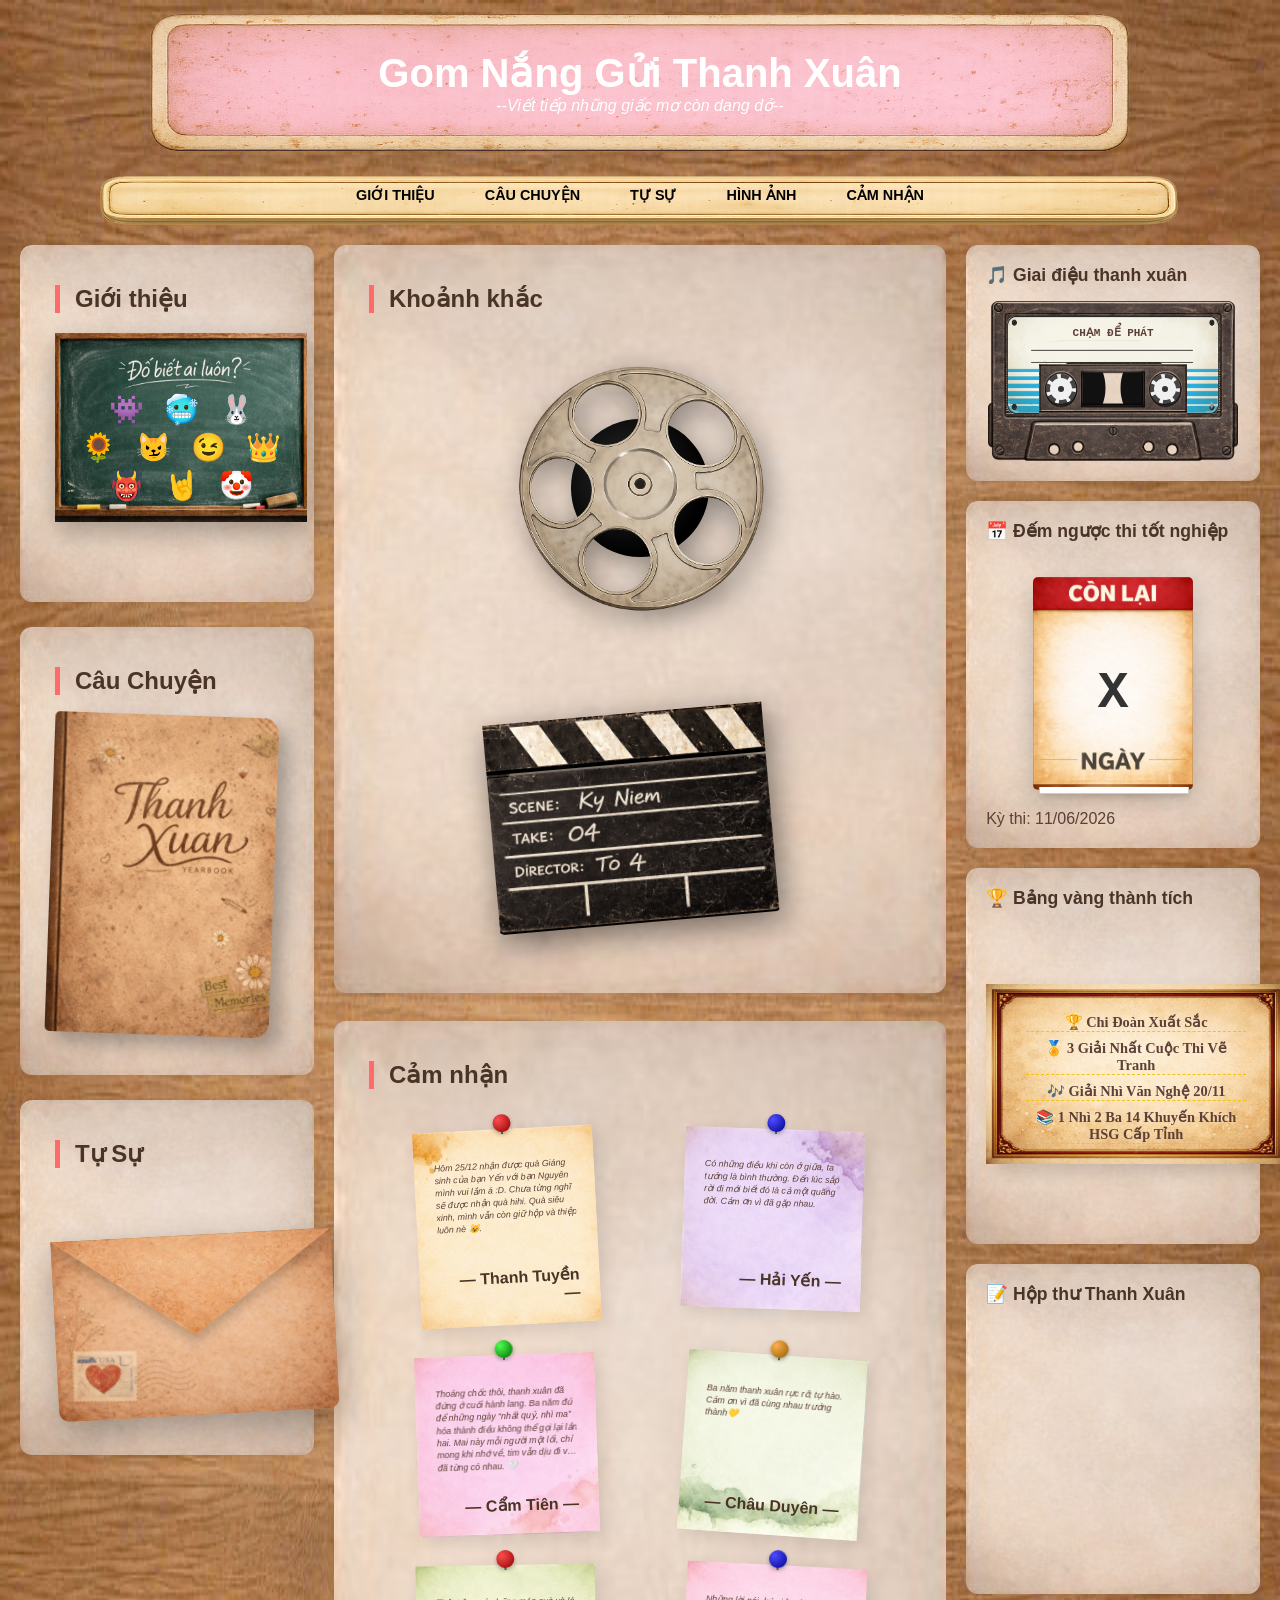
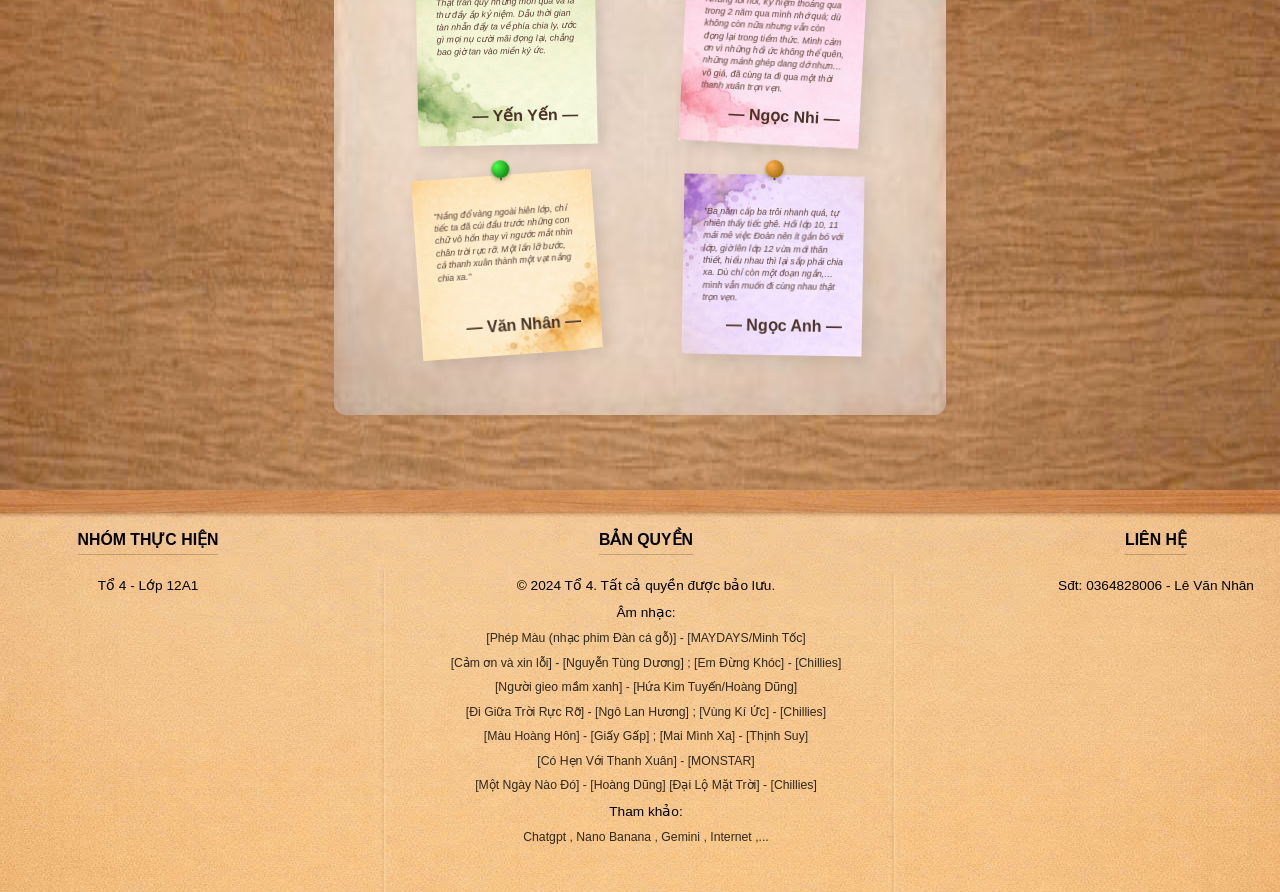
<file: index.html>
<!DOCTYPE html>
<html>
<head>
    <meta charset="utf-8">
    <meta name="viewport" content="width=device-width, initial-scale=1">
    <title>Tổ 4 vip pro max</title>
    <link rel="stylesheet" type="text/css" href="baotuongto4.css">
</head>
<body>
    <div class="overlay" id="overlay"></div>
        <header>
            <h1>Gom Nắng Gửi Thanh Xuân</h1>
            <p>--<i>Viết tiếp những giấc mơ còn dang dở</i>--</p>
        </header>

        <nav>
            <ul>
                <li><a href="#Giới Thiệu">Giới Thiệu</a></li>
                <li><a href="#Câu Chuyện">Câu Chuyện</a></li>
                <li><a href="#Tự Sự">Tự Sự</a></li>
                <li><a href="#hinhanh">Hình ảnh</a></li>
                <li><a href="#camnhan">Cảm nhận</a></li>
            </ul>
        </nav>
<div class="container">
    <div class="col-left">
<section class="khung-go-xe-o" id="Giới Thiệu" >
    <h2>Giới thiệu</h2>
        <div class="member-board-wood">
        <div class="member-board-content">
            
            <div class="member-row">
                <div class="member-item"><span>👾</span><span class="tooltip">Nhân</span></div>
                <div class="member-item"><span>🥶</span><span class="tooltip">Chương</span></div>
                <div class="member-item"><span>🐰</span><span class="tooltip">Thư</span></div>
            </div>

            <div class="member-row">
                <div class="member-item"><span>🌻</span><span class="tooltip">Hải Yến</span></div>
                <div class="member-item"><span>😼</span><span class="tooltip">Ngọc Anh</span></div>
                <div class="member-item"><span>😉</span><span class="tooltip">Yến Yến</span></div>
                <div class="member-item"><span>👑</span><span class="tooltip">Như</span></div>
            </div>

            <div class="member-row">
                <div class="member-item"><span>👹</span><span class="tooltip">Bằng</span></div>
                <div class="member-item"><span>🤘</span><span class="tooltip">Toàn</span></div>
                <div class="member-item"><span>🤡</span><span class="tooltip">Thái</span></div>
            </div>
            
        </div>
    </div>
</section>
<section class="khung-go-xe-o" id="Câu Chuyện" >
    <h2>Câu Chuyện</h2>
<div class="notebook-wrapper" id="notebookWrapper">
    <div class="notebook-cover" id="nbCover">
        <div class="bm-cover-container">
            <div class="bm-cover-item bm-c1" onclick="openToPage(1, event)"></div>
            <div class="bm-cover-item bm-c2" onclick="openToPage(2, event)"></div>
            <div class="bm-cover-item bm-c3" onclick="openToPage(3, event)"></div>
            <div class="bm-cover-item bm-c4" onclick="openToPage(4, event)"></div>
        </div>
    </div>
    <div class="notebook-open-container">
            <div class="smart-bookmarks">
                <div onclick="showPage(1)" class="s-bm bm-1" id="bm-nav-1"></div>
                <div onclick="showPage(2)" class="s-bm bm-2" id="bm-nav-2"></div>
                <div onclick="showPage(3)" class="s-bm bm-3" id="bm-nav-3"></div>
                <div onclick="showPage(4)" class="s-bm bm-4" id="bm-nav-4"></div>
            </div>
        <div class="pages-content">
            <div class="notebook-spine-inner"></div>
            <div class="chapter-content" id="ch1">
                <div class="page-side left-side">
                    <h2>CHƯƠNG 1</h2>
                    <p class="chapter-sub">"Những người lạ chung gầm trời"</p>
                    <p>Mùa thu năm ấy, bầu trời dường như cao hơn. Chúng ta mang theo sự ngây ngô của những đứa trẻ vừa bước ra khỏi cánh cửa cấp hai, đứng dưới mái trường này với những cái tên xa lạ...</p>
                    <div class="photo-sticker">
                        <img src="anh02.jpg" alt="Ky niem">
                    </div>
                    <p><b>Khoảnh khắc làm quen :</b>Nhìn lại bức ảnh đầu tiên chụp chung tại nhà cô giáo vào ngày 20/11, ai cũng bật cười vì vẻ "ngố tàu" ngày ấy. Không có nắng sân trường hay tà áo dài thướt tha dưới gốc phượng, chỉ có những gương mặt sát rạt nhau trong phòng khách nhỏ, </p>
                </div>
                <div class="page-side right-side">
                    <p> tóc tai chưa kịp chải chuốt, nụ cười còn gượng gạo vì chưa kịp thân. Vị trí đứng khi đó thật ngẫu nhiên, đâu ai ngờ người lạ đứng sát vai mình trong tấm hình ấy, sau này lại trở thành tri kỷ thân thiết nhất, cùng nhau đi qua mọi giông bão tuổi trẻ.</p> 
                    <p> Tiếng trống khai trường lớp 10 năm đó vang lên, không chỉ báo hiệu năm học mới mà còn là tiếng gõ cửa của chương đời đẹp nhất. Chúng ta bắt đầu học cách nhớ tên nhau qua những lần run rẩy lên bảng trả bài, qua những buổi chiều tập văn nghệ hay đơn giản là cùng nhau ăn chung một đĩa bánh kẹo. </p>
                    <p class="quote">"<b>Chúng ta bắt đầu bằng sự tình cờ, nhưng sẽ kết thúc bằng sự vĩnh cửu.</b>"</p>
                </div>
            </div>

            <div class="chapter-content" id="ch2">
                <div class="page-side left-side">
                    <h2>CHƯƠNG 2</h2>
                    <p class="chapter-sub">"Cháy hết mình dưới ánh mặt trời"</p>
                    <p>Nếu thanh xuân là một bộ phim, lớp 11 chính là đoạn cao trào rực rỡ nhất. Chẳng còn bỡ ngỡ, cũng chưa nhuốm bụi lo âu năm cuối, chúng ta sống như thể ngày mai không bao giờ tới.Nhớ sao những buổi chiều "nổi loạn", cả nhóm kéo nhau đi ăn vặt, tiếng cười giòn tan theo dấu xích xe đạp điện dưới hàng cây xanh mướt. Là những buổi "làm bài tập nhóm" thực chất chỉ để kể nhau nghe đủ chuyện trên trời dưới đất</p>
                    <div class="photo-sticker">
                            <img src="anh10.jpg" alt="Ky niem">
                    </div>
                </div>
                <div class="page-side right-side">
                    <p><b>Hội thao:</b> Trên sân bóng hội thao, những giọt mồ hôi rơi xuống hòa cùng tiếng hò hét khản đặc. Có giọt nước mắt tiếc nuối, có cái ôm siết chặt khi chiến thắng; khoảnh khắc ấy, lớp học đã thực sự trở thành một gia đình.</p>
                    <div class="photo-sticker">
                            <img src="yeu.jpg" alt="Ky niem">
                    </div>
                    <p>Và cả những rung động đầu đời trong trẻo như gió mùa hạ—là cái nhìn lén lút, là mẩu giấy chuyền tay vụng về dưới ngăn bàn. Những tình cảm ấy dẫu nhẹ nhàng nhưng lại làm trái tim xao động mãi về sau, dệt nên một mùa hè rực rỡ không thể quên. </p>
                    <p class="quote">"<b>Sống như thể ngày mai không bao giờ tới.</b>"</p>
                </div>
            </div>
            <div class="chapter-content" id="ch3">
                <div class="page-side left-side">
                    <h2>CHƯƠNG 3</h2>
                    <p class="chapter-sub">"Chạy đua với tiếng ve kêu"</p>
                    <p>Lớp 12, thời gian không còn tính bằng tháng mà gói gọn trong từng tờ lịch xé vội. Áp lực thi cử đè nặng, nhưng nỗi sợ chia ly còn lớn lao hơn cả bài vở ngổn ngang. Nhớ những đêm 2 giờ sáng, ta nhìn nhau qua màn hình điện thoại với đôi mắt thâm quầng, chỉ cần một câu "Cố lên!" là đủ sưởi ấm cả mùa đông dài. </p>
                    <div class="photo-sticker">
                            <img src="anh48.jpg" alt="Ky niem">
                    </div>
                    <p><b>Lễ trưởng thành:</b>Lễ trưởng thành đến, chiếc áo trắng tinh khôi dần lấp đầy những chữ ký và lời chúc nghuệch ngoạc.</p>
                </div>
                <div class="page-side right-side">
                     <p>Từng cái ôm siết chặt hơn, tiếng nấc nghẹn lại khi nhận ra mình sắp phải rời xa gia đình thứ hai này. Có những lời cảm ơn chưa kịp gửi thầy cô, những lời xin lỗi muộn màng và cả những rung động giấu kín nơi ngăn bàn mãi mãi nằm lại với mùa hè rực nắng. Chúng ta đã cùng nhau lớn lên, để rồi giờ đây phải học cách bước đi trên những con đường riêng đầy nuối tiếc.</p>
                    <div class="photo-sticker">
                            <img src="anh52.jpg" alt="Ky niem">
                    </div>
                    <p class="quote">"<b>Tất cả gói gọn vào một mùa hè rực nắng và đầy nuối tiếc."</b></p>
                </div>
            </div>

            <div class="chapter-content" id="ch4">
                <div class="page-side left-side">
                    <h2>Chương 4</h2>
                    <p class="chapter-sub">"Hẹn gặp lại ở phía trước"</p>
                    <p>Trang nhật ký này không chỉ là những tấm ảnh vô tri, mà là minh chứng cho một thời ta đã sống hết mình. Cảm ơn bạn vì đã trở thành một mảnh ghép rực rỡ trong thanh xuân của tớ.
Thế giới ngoài kia rộng lớn và bão giông hơn sân trường năm ấy rất nhiều. Nhưng mỗi khi mệt mỏi, hãy ghé thăm nơi này để nhớ rằng bạn đã từng có một thời niên thiếu dũng cảm và chân thành đến thế. Cánh cửa trường khép lại, nhưng cánh cửa cuộc đời đang mở ra rộng mở</p>
                    <div class="photo-sticker">
                            <img src="anh19.jpg" alt="Ky niem">
                    </div>
                </div>
                <div class="page-side right-side">
                    <p>Dù mai này mỗi người chọn một phương trời, theo đuổi những giấc mơ riêng biệt, thì chỉ cần ngước nhìn lên bầu trời xanh thẳm, hãy nhớ rằng chúng ta đã từng cùng chung một mái nhà, cùng một nhịp thở mang tên 12A1. Tạm biệt nhé, những người bạn của tôi, hẹn gặp lại nhau ở phía trước—nơi tất cả chúng ta đều đã trưởng thành và hạnh phúc. </p>
                    <div class="photo-sticker">
                            <img src="anh36.jpg" alt="Ky niem">
                    </div>
                    <p class="quote">"<b>Chỉ cần nhìn lên bầu trời, hãy nhớ chúng ta từng chung một mái nhà.</b>"</p>
                </div>
            </div>
        </div>
    </div>
</div>
</section>
<section class="khung-go-xe-o" id="Tự Sự" >
    <h2>Tự Sự</h2>
    <div class="envelope-wrapper" id="introEnvelope">
        <div class="flap-wrapper">
            <div class="envelope-flap"></div>
        </div>
        <div class="letter-paper">
            <div class="letter-content">
                <h3 style="text-align: center; color: #d43f3f; margin-bottom: 10px;">Gửi Thanh Xuân</h3>
                <p>Cảm ơn bạn đã ghé qua, mang theo những vạt nắng trong veo đậu trên tà áo trắng và tiếng cười giòn tan tan vào gió hạ. Ta đã cùng nhau viết nên một mùa hè rực rỡ, nơi những vụng dại đầu đời hòa cùng ánh mặt trời chói chang để hóa thành ký ức lấp lánh nhất. Dẫu mai này mỗi người một phương trời, xin hãy giữ lại chút nắng ấm trong tim, để mỗi khi nhớ về 12A1, ta lại thấy mình của năm ấy – thanh khiết, chân thành và rạng rỡ giữa thanh âm của tiếng ve vang vọng.</p>
                <p style="margin-top: 20px; font-weight: bold; text-align: right; font-style: italic;">
                    Hẹn gặp lại bạn ở phía trước,<br>nơi mặt trời không bao giờ tắt nắng!
                </p>
            </div>
        </div>
        <div class="envelope-body"></div>
    </div>
</section>
</div>
    <div class="col-center">
        <section id="hinhanh" class="khung-go-xe-o">
            <h2>Khoảnh khắc</h2>
<div class="khoanhkhac-container">
        <div class="rulo-wrapper" id="ruloTrigger" onclick="openFilmGallery()">
            <div class="film-inner"></div>
            <img src="Film 1.png" class="rulo-frame" alt="Rulo Silver">
        </div>

        <!-- ===== CLAPPERBOARD VIDEO COMPONENT ===== -->
        <div class="clapper-wrapper" id="clapperWrapper" onclick="clapperClick()">
            <div class="clapper-top" id="clapperTop">
                <img src="go.png" alt="Clapper Top" onerror="this.style.display='none'">
                <!-- Fallback drawn clapper top -->
                <div class="clapper-top-drawn"></div>
            </div>
            <div class="clapper-body" id="clapperBody">
                <img src="Bảng.png" alt="Clapperboard" onerror="this.style.display='none'">
                <!-- Fallback drawn clapper body -->
                <div class="clapper-body-drawn">
                    <div class="clapper-stripe-row">
                        <div class="cs black"></div><div class="cs white"></div>
                        <div class="cs black"></div><div class="cs white"></div>
                        <div class="cs black"></div><div class="cs white"></div>
                        <div class="cs black"></div>
                    </div>
                    <div class="clapper-info">
                        <div class="clapper-info-row"><span class="ci-label">PRODUCTION</span><span class="ci-val">12A1 FILM</span></div>
                        <div class="clapper-info-row"><span class="ci-label">DIRECTOR</span><span class="ci-val">TỔ 4</span></div>
                        <div class="clapper-info-row"><span class="ci-label">SCENE</span><span class="ci-val">THANH XUÂN</span></div>
                        <div class="clapper-info-row"><span class="ci-label">TAKE</span><span class="ci-val">2025</span></div>
                    </div>
                </div>
            </div>
            <!-- Flash effect removed -->
        </div>
    </div>

    <!-- ===== VIDEO OVERLAY (uses the shared #overlay) ===== -->
    <div id="video-gallery-inner" class="video-gallery-inner" style="display:none;">
        <div class="video-modal">
            <div class="video-container" id="videoContainer">
                <iframe
                    id="youtubePlayer"
                    width="100%"
                    height="100%"
                    src=""
                    title="Video lớp 12A1"
                    frameborder="0"
                    allow="accelerometer; autoplay; clipboard-write; encrypted-media; gyroscope; picture-in-picture"
                    allowfullscreen>
                </iframe>
            </div>
            <p class="video-caption">🎬 Khoảnh Khắc 12A1 — Thanh Xuân Vườn Trường</p>
        </div>
    </div>
</section>

<!-- ============================================================
     CINEMATIC FILM REEL GALLERY — nằm trong #overlay sẵn có
     ============================================================ -->
<div id="film-gallery-inner" class="film-gallery-inner">

    <!-- Cửa sổ dải phim -->
    <div class="film-strip-window" id="filmStripWindow">
        <div class="film-content" id="filmContent">

            <!-- Lỗ đục phim đầu trái -->
            <div class="film-leader"></div>

            <!-- 53 khung ảnh (thay src bằng ảnh thực của bạn) -->
            <div class="film-frame"><div class="frame-hole top"></div><img src="anh00.jpg" alt="Ảnh -1"><div class="frame-hole bot"></div></div>
            <div class="film-frame"><div class="frame-hole top"></div><img src="anh37.png" alt="Ảnh 0"><div class="frame-hole bot"></div></div>
            <div class="film-frame"><div class="frame-hole top"></div><img src="anh01.jpg" alt="Ảnh 1"><div class="frame-hole bot"></div></div>
            <div class="film-frame"><div class="frame-hole top"></div><img src="anh02.jpg" alt="Ảnh 2"><div class="frame-hole bot"></div></div>
            <div class="film-frame"><div class="frame-hole top"></div><img src="anh03.jpg" alt="Ảnh 3"><div class="frame-hole bot"></div></div>
            <div class="film-frame"><div class="frame-hole top"></div><img src="anh04.jpg" alt="Ảnh 4"><div class="frame-hole bot"></div></div>
            <div class="film-frame"><div class="frame-hole top"></div><img src="anh05.jpg" alt="Ảnh 5"><div class="frame-hole bot"></div></div>
            <div class="film-frame"><div class="frame-hole top"></div><img src="anh06.jpg" alt="Ảnh 6"><div class="frame-hole bot"></div></div>
            <div class="film-frame"><div class="frame-hole top"></div><img src="anh07.jpg" alt="Ảnh 7"><div class="frame-hole bot"></div></div>
            <div class="film-frame"><div class="frame-hole top"></div><img src="anh08.jpg" alt="Ảnh 8"><div class="frame-hole bot"></div></div>
            <div class="film-frame"><div class="frame-hole top"></div><img src="anh09.jpg" alt="Ảnh 9"><div class="frame-hole bot"></div></div>
            <div class="film-frame"><div class="frame-hole top"></div><img src="anh10.jpg" alt="Ảnh 10"><div class="frame-hole bot"></div></div>
            <div class="film-frame"><div class="frame-hole top"></div><img src="anh11.jpg" alt="Ảnh 11"><div class="frame-hole bot"></div></div>
            <div class="film-frame"><div class="frame-hole top"></div><img src="anh12.jpg" alt="Ảnh 12"><div class="frame-hole bot"></div></div>
            <div class="film-frame"><div class="frame-hole top"></div><img src="anh13.jpg" alt="Ảnh 13"><div class="frame-hole bot"></div></div>
            <div class="film-frame"><div class="frame-hole top"></div><img src="anh14.jpg" alt="Ảnh 14"><div class="frame-hole bot"></div></div>
            <div class="film-frame"><div class="frame-hole top"></div><img src="anh15.jpg" alt="Ảnh 15"><div class="frame-hole bot"></div></div>
            <div class="film-frame"><div class="frame-hole top"></div><img src="anh16.jpg" alt="Ảnh 16"><div class="frame-hole bot"></div></div>
            <div class="film-frame"><div class="frame-hole top"></div><img src="anh17.jpg" alt="Ảnh 17"><div class="frame-hole bot"></div></div>
            <div class="film-frame"><div class="frame-hole top"></div><img src="anh18.jpg" alt="Ảnh 18"><div class="frame-hole bot"></div></div>
            <div class="film-frame"><div class="frame-hole top"></div><img src="anh19.jpg" alt="Ảnh 19"><div class="frame-hole bot"></div></div>
            <div class="film-frame"><div class="frame-hole top"></div><img src="anh20.jpg" alt="Ảnh 20"><div class="frame-hole bot"></div></div>
            <div class="film-frame"><div class="frame-hole top"></div><img src="anh21.jpg" alt="Ảnh 21"><div class="frame-hole bot"></div></div>
            <div class="film-frame"><div class="frame-hole top"></div><img src="anh22.jpg" alt="Ảnh 22"><div class="frame-hole bot"></div></div>
            <div class="film-frame"><div class="frame-hole top"></div><img src="anh23.jpg" alt="Ảnh 23"><div class="frame-hole bot"></div></div>
            <div class="film-frame"><div class="frame-hole top"></div><img src="anh24.jpg" alt="Ảnh 24"><div class="frame-hole bot"></div></div>
            <div class="film-frame"><div class="frame-hole top"></div><img src="anh25.jpg" alt="Ảnh 25"><div class="frame-hole bot"></div></div>
            <div class="film-frame"><div class="frame-hole top"></div><img src="anh26.jpg" alt="Ảnh 26"><div class="frame-hole bot"></div></div>
            <div class="film-frame"><div class="frame-hole top"></div><img src="anh27.jpg" alt="Ảnh 27"><div class="frame-hole bot"></div></div>
            <div class="film-frame"><div class="frame-hole top"></div><img src="anh28.jpg" alt="Ảnh 28"><div class="frame-hole bot"></div></div>
            <div class="film-frame"><div class="frame-hole top"></div><img src="anh29.jpg" alt="Ảnh 29"><div class="frame-hole bot"></div></div>
            <div class="film-frame"><div class="frame-hole top"></div><img src="anh30.jpg" alt="Ảnh 30"><div class="frame-hole bot"></div></div>
            <div class="film-frame"><div class="frame-hole top"></div><img src="anh31.jpg" alt="Ảnh 31"><div class="frame-hole bot"></div></div>
            <div class="film-frame"><div class="frame-hole top"></div><img src="anh32.jpg" alt="Ảnh 32"><div class="frame-hole bot"></div></div>
            <div class="film-frame"><div class="frame-hole top"></div><img src="anh33.jpg" alt="Ảnh 33"><div class="frame-hole bot"></div></div>
            <div class="film-frame"><div class="frame-hole top"></div><img src="anh34.jpg" alt="Ảnh 34"><div class="frame-hole bot"></div></div>
            <div class="film-frame"><div class="frame-hole top"></div><img src="anh35.jpg" alt="Ảnh 35"><div class="frame-hole bot"></div></div>
            <div class="film-frame"><div class="frame-hole top"></div><img src="anh36.jpg" alt="Ảnh 36"><div class="frame-hole bot"></div></div>
            <div class="film-frame"><div class="frame-hole top"></div><img src="anh37.jpg" alt="Ảnh 37"><div class="frame-hole bot"></div></div>
            <div class="film-frame"><div class="frame-hole top"></div><img src="anh38.jpg" alt="Ảnh 38"><div class="frame-hole bot"></div></div>
            <div class="film-frame"><div class="frame-hole top"></div><img src="anh39.jpg" alt="Ảnh 39"><div class="frame-hole bot"></div></div>
            <div class="film-frame"><div class="frame-hole top"></div><img src="anh40.jpg" alt="Ảnh 40"><div class="frame-hole bot"></div></div>
            <div class="film-frame"><div class="frame-hole top"></div><img src="anh41.jpg" alt="Ảnh 41"><div class="frame-hole bot"></div></div>
            <div class="film-frame"><div class="frame-hole top"></div><img src="anh42.jpg" alt="Ảnh 42"><div class="frame-hole bot"></div></div>
            <div class="film-frame"><div class="frame-hole top"></div><img src="anh43.jpg" alt="Ảnh 43"><div class="frame-hole bot"></div></div>
            <div class="film-frame"><div class="frame-hole top"></div><img src="anh44.jpg" alt="Ảnh 44"><div class="frame-hole bot"></div></div>
            <div class="film-frame"><div class="frame-hole top"></div><img src="anh45.jpg" alt="Ảnh 45"><div class="frame-hole bot"></div></div>
            <div class="film-frame"><div class="frame-hole top"></div><img src="anh46.jpg" alt="Ảnh 46"><div class="frame-hole bot"></div></div>
            <div class="film-frame"><div class="frame-hole top"></div><img src="anh47.jpg" alt="Ảnh 47"><div class="frame-hole bot"></div></div>
            <div class="film-frame"><div class="frame-hole top"></div><img src="anh48.jpg" alt="Ảnh 48"><div class="frame-hole bot"></div></div>
            <div class="film-frame"><div class="frame-hole top"></div><img src="anh49.jpg" alt="Ảnh 49"><div class="frame-hole bot"></div></div>
            <div class="film-frame"><div class="frame-hole top"></div><img src="anh50.jpg" alt="Ảnh 50"><div class="frame-hole bot"></div></div>
            <div class="film-frame"><div class="frame-hole top"></div><img src="anh51.jpg" alt="Ảnh 51"><div class="frame-hole bot"></div></div>
            <div class="film-frame"><div class="frame-hole top"></div><img src="anh53.jpg" alt="Ảnh 53"><div class="frame-hole bot"></div></div>
            <div class="film-frame"><div class="frame-hole top"></div><img src="anh54.jpg" alt="Ảnh 54"><div class="frame-hole bot"></div></div>
            <div class="film-frame"><div class="frame-hole top"></div><img src="anh55.jpg" alt="Ảnh 55"><div class="frame-hole bot"></div></div>
            <div class="film-frame"><div class="frame-hole top"></div><img src="anh56.jpg" alt="Ảnh 56"><div class="frame-hole bot"></div></div>
            <div class="film-frame"><div class="frame-hole top"></div><img src="anh57.jpg" alt="Ảnh 56"><div class="frame-hole bot"></div></div>
            <div class="film-frame"><div class="frame-hole top"></div><img src="anh58.jpg" alt="Ảnh 58"><div class="frame-hole bot"></div></div>
            <div class="film-frame"><div class="frame-hole top"></div><img src="anh59.jpg" alt="Ảnh 59"><div class="frame-hole bot"></div></div>
            <div class="film-frame"><div class="frame-hole top"></div><img src="anh60.jpg" alt="Ảnh 60"><div class="frame-hole bot"></div></div>
            <div class="film-frame"><div class="frame-hole top"></div><img src="anh61.jpg" alt="Ảnh 61"><div class="frame-hole bot"></div></div>
            <!-- Lỗ đục phim đầu phải -->
            <div class="film-leader"></div>
        </div>
    </div>

    <!-- Gợi ý cuộn -->
    <div class="scroll-hint" id="scrollHint">
        <span>◀ Lăn chuột để xem ▶</span>
    </div>
</div>

        </section>

        <section id="camnhan" class="khung-go-xe-o">
            <h2>Cảm nhận</h2>
            <div class="cards">
                <div class="card">
                    <div class="note-message">
                        <p>Hôm 25/12 nhận được quà Giáng sinh của bạn Yến với bạn Nguyên mình vui lắm á :D. Chưa từng nghĩ sẽ được nhận quà hihi. Quà siêu xinh, mình vẫn còn giữ hộp và thiệp luôn nè 😺.</p>
                    </div>
                    <div class="note-footer">
                        <h3 class="author-name">— Thanh Tuyền —</h3>
                    </div>
                </div>
                <div class="card">
                    <div class="note-message">
                        <p>Có những điều khi còn ở giữa, ta tưởng là bình thường.
Đến lúc sắp rời đi mới biết đó là cả một quãng đời.
Cảm ơn vì đã gặp nhau.</p>
                    </div>
                    <div class="note-footer">
                        <h3 class="author-name">— Hải Yến —</h3>
                    </div>
                </div>
                <div class="card">
                    <div class="note-message">
                        <p>Thoáng chốc thôi, thanh xuân đã đứng ở cuối hành lang.
Ba năm đủ để những ngày “nhất quỷ, nhì ma” hóa thành điều không thể gọi lại lần hai.
Mai này mỗi người một lối, chỉ mong khi nhớ về, tim vẫn dịu đi vì đã từng có nhau. 🤍</p>
                    </div>
                    <div class="note-footer">
                        <h3 class="author-name">— Cẩm Tiên —</h3>
                    </div>
                </div>
                <div class="card">
                    <div class="note-message">
                        <p>Ba năm thanh xuân rực rỡ, tự hào. Cảm ơn vì đã cùng nhau trưởng thành💛</p>
                    </div>
                    <div class="note-footer">
                        <h3 class="author-name">— Châu Duyên —</h3>
                    </div>
                </div>
                <div class="card">
                    <div class="note-message">
                        <p>Thật trân quý những món quà và lá thư đầy ắp kỷ niệm. Dẫu thời gian tàn nhẫn đẩy ta về phía chia ly, ước gì mọi nụ cười mãi đọng lại, chẳng bao giờ tan vào miền ký ức.</p>
                    </div>
                    <div class="note-footer">
                        <h3 class="author-name">— Yến Yến —</h3>
                    </div>
                </div>
                <div class="card">
                    <div class="note-message">
                        <p>Những lời nói, kỷ niệm thoáng qua trong 2 năm  qua mình nhớ quá; dù không còn nữa nhưng vẫn còn đọng lại trong tiềm thức. Mình cảm ơn vì những hồi ức không thể quên, những mảnh ghép dang dở nhưng vô giá, đã cùng ta đi qua một thời thanh xuân trọn vẹn.</p>
                    </div>
                    <div class="note-footer">
                        <h3 class="author-name">— Ngọc Nhi —</h3>
                    </div>
                </div>
                <div class="card">
                    <div class="note-message">
                        <p>"Nắng đổ vàng ngoài hiên lớp, chỉ tiếc ta đã cúi đầu trước những con chữ vô hồn thay vì ngước mắt nhìn chân trời rực rỡ. Một lần lỡ bước, cả thanh xuân thành một vạt nắng chia xa."</p>
                    </div>
                    <div class="note-footer">
                        <h3 class="author-name">— Văn Nhân —</h3>
                    </div>
                </div>
                <div class="card">
                    <div class="note-message">
                        <p>"Ba năm cấp ba trôi nhanh quá, tự nhiên thấy tiếc ghê. Hồi lớp 10, 11 mải mê việc Đoàn nên ít gắn bó với lớp, giờ lên lớp 12 vừa mới thân thiết, hiểu nhau thì lại sắp phải chia xa. Dù chỉ còn một đoạn ngắn, mình vẫn muốn đi cùng nhau thật trọn vẹn.</p>
                    </div>
                    <div class="note-footer">
                        <h3 class="author-name">— Ngọc Anh —</h3>
                    </div>
                </div>
            </div>
        </section>
    </div>
    <aside class="col-right sidebar">
<div class="widget music-player khung-go-xe-o">
    <h3>🎵 Giai điệu thanh xuân</h3>
    <div class="player-container">
        <div class="cassette-box" id="cassetteBody">
            <div class="tape-container">
                <div class="tape-disk" id="tape-left"></div>
                <div class="tape-disk" id="tape-right"></div>
            </div>
            <div class="cassette-label" onclick="togglePlay()">
                <p id="song-title">CHẠM ĐỂ PHÁT</p>
                </div>
            <div class="reels">
                <div class="reel" id="reel-prev" onclick="changeSong(-1, event)"></div>
                <div class="reel" id="reel-next" onclick="changeSong(1, event)"></div>
            </div>
        </div>
        <audio id="main-audio"><source src="" type="audio/mpeg"></audio>
        <ul class="playlist">
            <li class="song-item" data-src="phepmau.mp3">Phép Màu</li>
            <li class="song-item" data-src="camonvaxinloi.mp3">Cảm ơn và xin lỗi</li>
            <li class="song-item" data-src="nguoigieomamxanh.mp3">Người Gieo Mầm Xanh</li>
            <li class="song-item" data-src="digiuatroirucro.mp3">Đi Giữa Trời Rực Rỡ</li>
            <li class="song-item" data-src="mauhoanghon.mp3">Màu Hoàng Hôn</li>
            <li class="song-item" data-src="cohenvoithanhxuan.mp3">Có Hẹn Với Thanh Xuân</li>
            <li class="song-item" data-src="motngaynaodo.mp3">Một Ngày Nào Đó</li>
            <li class="song-item" data-src="dailomattroi.mp3">Đại Lộ Mặt Trời</li>
            <li class="song-item" data-src="vungkiuc.mp3">Vùng Kí Ức</li>
            <li class="song-item" data-src="maiminhxa.mp3">Mai Mình Xa</li>
        </ul>
    </div>
</div>
        <div class="widget" class="khung-go-xe-o">
    <h3>📅 Đếm ngược thi tốt nghiệp</h3>
    <div class="calendar-paper">
        <div class="calendar-body">
            <span id="days-count">00</span>
        </div>
    </div>
    <p class="target-date">Kỳ thi: 11/06/2026</p>
        </div>
<div class="widget" class="khung-go-xe-o">
    <h3>🏆 Bảng vàng thành tích</h3>
    <div class="honor-board" id="honorBoard">
        <div class="board-frame">
            <div class="board-content">
                <p>🏆 Chi Đoàn Xuất Sắc</p>
                <p>🏅 3 Giải Nhất Cuộc Thi Vẽ Tranh</p>
                <p>🎶 Giải Nhì Văn Nghệ 20/11</p>
                <p>📚 1 Nhì 2 Ba 14 Khuyến Khích HSG Cấp Tỉnh</p>
            </div>
        </div>
    </div>
</div>
<div class="widget" class="khung-go-xe-o">
    <h3>📝 Hộp thư Thanh Xuân</h3>
    <iframe
        src="https://forms.gle/zcH8X5vR8VZgTeUc9" 
        width="100%" 
        height="254" 
        frameborder="0" 
        marginheight="0" 
        marginwidth="0">
        Đang tải biểu mẫu...
    </iframe>
</div>
    </aside>
</div>
<footer class="main-footer">
    <div class="footer-content">
        <div class="footer-section">
            <h4>Nhóm thực hiện</h4>
            <p>Tổ 4 - Lớp 12A1</p>
        </div>

        <div class="footer-section">
            <h4>Bản quyền</h4>
            <p>© 2024 Tổ 4. Tất cả quyền được bảo lưu.</p>
            <p> Âm nhạc:</p>
            <p style="font-size: 0.85em; opacity: 0.8;"> [Phép Màu (nhạc phim Đàn cá gỗ)] - [MAYDAYS/Minh Tốc]</p>
            <p style="font-size: 0.85em; opacity: 0.8;"> [Cảm ơn và xin lỗi] - [Nguyễn Tùng Dương] ; [Em Đừng Khóc] - [Chillies]</p>
            <p style="font-size: 0.85em; opacity: 0.8;"> [Người gieo mầm xanh] - [Hứa Kim Tuyến/Hoàng Dũng]</p>
            <p style="font-size: 0.85em; opacity: 0.8;"> [Đi Giữa Trời Rực Rỡ] - [Ngô Lan Hương] ; [Vùng Kí Ức] - [Chillies]</p>
            <p style="font-size: 0.85em; opacity: 0.8;"> [Màu Hoàng Hôn] - [Giấy Gấp] ; [Mai Mình Xa] - [Thịnh Suy]</p>
            <p style="font-size: 0.85em; opacity: 0.8;"> [Có Hẹn Với Thanh Xuân] - [MONSTAR]</p>
            <p style="font-size: 0.85em; opacity: 0.8;"> [Một Ngày Nào Đó] - [Hoàng Dũng] [Đại Lộ Mặt Trời] - [Chillies]</p>
            <p> Tham khảo:</p>
            <p style="font-size: 0.85em; opacity: 0.8;"> Chatgpt , Nano Banana , Gemini , Internet ,...</p>
        </div>
        <div class="footer-section">
            <h4>Liên hệ</h4>
            <p>Sđt: 0364828006 - Lê Văn Nhân</p>
        </div>
    </div>
</footer>
<script>
window.addEventListener('DOMContentLoaded', () => {
    const overlay = document.getElementById('overlay');
    const nb = document.getElementById('notebookWrapper');
    const envelope = document.getElementById('introEnvelope');
    const honorBoard = document.getElementById('honorBoard');
    const cards = document.querySelectorAll('.card');

    // 1. Hàm đóng tất cả (Global Close)
    function closeAll() {
        [nb, envelope, honorBoard].forEach(el => {
            el?.classList.remove('is-zoomed', 'is-open');
        });
        cards.forEach(c => c.classList.remove('active'));
        
        // Reset trạng thái bookmark khi đóng sổ
        document.querySelectorAll('.s-bm').forEach(bm => bm.classList.remove('active-bookmark', 'flipped'));

        // Đóng video gallery nếu đang mở (nó tự xử lý overlay)
        if (typeof clapperIsOpen !== 'undefined' && clapperIsOpen) {
            closeVideoGallery();
            return; // overlay được quản lý bởi closeVideoGallery
        }

        // Đóng film gallery nếu đang mở
        if (typeof filmIsOpen !== 'undefined' && filmIsOpen) {
            closeFilmGallery();
            return;
        }

        overlay?.classList.remove('show', 'video-mode');
    }

    if (overlay) overlay.onclick = closeAll;

    // 2. Logic Hiển thị Trang & Bookmark Thông Minh
    // 278: Hàm hiển thị trang và xử lý Bookmark nổi/lật
window.showPage = function(num) {
    // 1. Hiện nội dung chương
    document.querySelectorAll('.chapter-content').forEach(c => {
        c.classList.remove('active');
    });
    const target = document.getElementById('ch' + num);
    if (target) target.classList.add('active');

    // 2. Điều phối Bookmark
    for (let i = 1; i <= 4; i++) {
        const bm = document.getElementById('bm-nav-' + i);
        if (bm) {
            // Xóa sạch trạng thái cũ
            bm.classList.remove('flipped', 'active-bookmark');

            if (i < num) {
                // Chương đã đọc: lật sang trái và chui xuống dưới
                bm.classList.add('flipped');
            } else if (i === num) {
                // Chương hiện tại: nằm bên phải và nổi lên TRÊN giấy
                bm.classList.add('active-bookmark');
            }
            // Chương chưa tới: mặc định nằm bên phải và chui dưới giấy
        }
    }
};

    // 3. Logic Mở Sổ (Click từ bìa hoặc bookmark bìa)
    window.openToPage = function(num, event) {
        if (event) event.stopPropagation();
        closeAll();
        nb.classList.add('is-zoomed');
        overlay.classList.add('show');
        
        // Đợi hiệu ứng Zoom bìa xong rồi mới mở trang nội dung
        setTimeout(() => {
            nb.classList.add('is-open');
            showPage(num);
        }, 500);
    };

    if (nb) {
        nb.querySelector('.notebook-cover').onclick = (e) => {
            e.stopPropagation();
            if (!nb.classList.contains('is-zoomed')) {
                closeAll();
                nb.classList.add('is-zoomed');
                overlay.classList.add('show');
            } else {
                nb.classList.add('is-open');
                showPage(1);
            }
        };
    }

    // 4. Xử lý các thành phần khác (Phong thư, Bảng vinh danh, Card)
    [envelope, honorBoard].forEach(el => {
        if (!el) return;
        el.onclick = (e) => {
            e.stopPropagation();
            const isZoomed = el.classList.contains('is-zoomed');
            closeAll();
            if (!isZoomed) {
                el.classList.add('is-zoomed');
                overlay.classList.add('show');
            }
        };
    });

    cards.forEach(card => {
        card.onclick = (e) => {
            e.stopPropagation();
            const isActive = card.classList.contains('active');
            closeAll();
            if (!isActive) {
                card.classList.add('active');
                overlay.classList.add('show');
            }
        };
    });

let currentIdx = 0;
const songs = document.querySelectorAll('.song-item');
const audio = document.getElementById('main-audio');
const cassette = document.getElementById('cassetteBody');
const titleDisplay = document.getElementById('song-title');

function updateCassette(idx) {
    if (!songs[idx]) return;
    
    // 1. Cập nhật bài hát và giao diện
    songs.forEach(s => s.classList.remove('active'));
    songs[idx].classList.add('active');
    titleDisplay.innerText = songs[idx].innerText;
    audio.src = songs[idx].getAttribute('data-src');
    
    // 2. Logic "Thước phim": Thay đổi độ dày cuộn băng (tổng 7 bài)
    // Càng về cuối playlist, bên trái mỏng đi, bên phải dày lên
    const leftTape = 80 + (15 - (idx * 1.4)); 
    const rightTape = 80 + (1 + (idx * 1.4));
    const tLeft = document.getElementById('tape-left');
    const tRight = document.getElementById('tape-right');
        if (tLeft) tLeft.style.setProperty('--tape-size', leftTape + 'px');
        if (tRight) tRight.style.setProperty('--tape-size', rightTape + 'px');
    
    audio.play();
    cassette.classList.add('playing');
}

window.changeSong = function(direction, event) {
        if(event) event.stopPropagation(); // Ngăn click xuyên nhãn

        const reelPrev = document.getElementById('reel-prev');
        const reelNext = document.getElementById('reel-next');
        const cassette = document.getElementById('cassetteBody'); // Thẻ chứa class .playing
    
        // 1. TẠM THỜI NGỪNG QUAY ĐỀU (Xóa class playing)
        if(cassette) cassette.classList.remove('playing');

        // 2. XÓA CLASS SPIN CŨ (Nếu có) ĐỂ RESET ANIMATION
        const spinClass = direction > 0 ? 'spin-right' : 'spin-left';
        [reelPrev, reelNext].forEach(reel => {
            if(reel) {
                reel.classList.remove('spin-right', 'spin-left');
                // Mẹo nhỏ: Ép trình duyệt vẽ lại (reflow) để nhận diện việc xóa class
                void reel.offsetWidth; 
                reel.classList.add(spinClass);
            }
        });

        // 3. Tính toán bài hát
        currentIdx += direction;
        if (currentIdx < 0) currentIdx = songs.length - 1;
        if (currentIdx >= songs.length) currentIdx = 0;

        // 4. Cập nhật hình ảnh (tên bài, độ dày băng)
        updateCassette(currentIdx);

        // 5. ĐỢI QUAY XONG
        setTimeout(() => {
            [reelPrev, reelNext].forEach(reel => {
                if(reel) reel.classList.remove('spin-right', 'spin-left');
            });
            
            // 6. BẬT LẠI QUAY ĐỀU (Nếu nhạc đang phát)
            if(cassette) cassette.classList.add('playing');
        }, 500); 
    };
// Hàm Play/Pause gắn vào nhãn giấy
window.togglePlay = function() {
    const audio = document.getElementById('main-audio');
    const cassette = document.getElementById('cassetteBody');
    
    // 1. Nếu chưa có nguồn nhạc (lần đầu nhấn) hoặc đang bị lỗi nguồn
    if (!audio.src || audio.getAttribute('src') === "" || audio.src === window.location.href) {
        updateCassette(currentIdx);
        return;
    }

    // 2. Nếu đang chạy -> Tạm dừng
    if (!audio.paused) {
        audio.pause();
        cassette.classList.remove('playing');
    } 
    // 3. Nếu đang dừng -> Phát tiếp
    else {
        audio.play().then(() => {
            cassette.classList.add('playing');
        }).catch(err => {
            // Nếu trình duyệt chặn, nạp lại bài hát để kích hoạt
            updateCassette(currentIdx);
        });
    }
};
// Tự động chuyển bài khi kết thúc
audio.onended = () => changeSong(1);
    // 6. Bộ đếm ngược (Countdown)
    (function updateCalendar() {
        const target = new Date('2026-06-11T00:00:00');
        const now = new Date();
        now.setHours(0,0,0,0);
        const diff = Math.ceil((target - now) / (1000 * 60 * 60 * 24));
        const el = document.getElementById("days-count");
        if (el) el.innerText = diff > 0 ? diff : (diff === 0 ? "0" : "X");
    })();
});
/* ============================================================
   MECHANICAL CLAPPERBOARD — JavaScript
   ============================================================ */

// YouTube Video URL — thay đổi video ID ở đây
const CLAPPER_VIDEO_URL = 'video.mp4';
// Hướng dẫn: Lấy ID video YouTube, vd: https://youtu.be/dQw4w9WgXcQ → ID = dQw4w9WgXcQ

let clapperIsOpen = false;
let clapperClicked = false;

window.clapperClick = function() {
    if (clapperClicked) return;
    clapperClicked = true;

    const wrapper = document.getElementById('clapperWrapper');
    const top = document.getElementById('clapperTop');

    // Step 0: Lock top open BEFORE pointer-events:none kills :hover state
    top.classList.add('top-lifted');

    // Show dark overlay + start scale-up animation (1s)
    const overlay = document.getElementById('overlay');
    overlay.classList.add('show', 'video-mode');
    wrapper.classList.add('scale-up');

    // Step 1: Zoom fully completes at exactly 1s → snap shut
    setTimeout(() => {
        top.classList.remove('top-lifted');
        top.classList.add('snap-shut');

        // Start video at the moment of snap
        openVideoGallery();
    }, 1000);

    // Step 2: Fly out right after snap
    setTimeout(() => {
        wrapper.classList.remove('scale-up');
        wrapper.classList.add('fly-away');
    }, 1080);

    // Step 3: Hide wrapper after flying
    setTimeout(() => {
        wrapper.style.visibility = 'hidden';
    }, 1600);
};

window.openVideoGallery = function() {
    const gallery = document.getElementById('video-gallery-inner');
    const iframe = document.getElementById('youtubePlayer');

    gallery.style.display = 'flex';

    // Set src now so video starts immediately after snap
    if (CLAPPER_VIDEO_URL && CLAPPER_VIDEO_URL.indexOf('VIDEO_ID_HERE') === -1) {
        iframe.src = CLAPPER_VIDEO_URL;
    }

    setTimeout(() => {
        gallery.classList.add('video-visible');
    }, 50);

    clapperIsOpen = true;
};

window.closeVideoGallery = function() {
    const overlay = document.getElementById('overlay');
    const gallery = document.getElementById('video-gallery-inner');
    const iframe = document.getElementById('youtubePlayer');
    const wrapper = document.getElementById('clapperWrapper');
    const top = document.getElementById('clapperTop');

    // Stop video
    iframe.src = '';

    gallery.classList.remove('video-visible');

    setTimeout(() => {
        gallery.style.display = 'none';
        overlay.classList.remove('show', 'video-mode');
    }, 400);

    // Bring clapperboard back
    setTimeout(() => {
        wrapper.style.visibility = 'visible';
        wrapper.classList.remove('fly-away', 'scale-up');
        top.classList.remove('snap-shut', 'top-lifted');
        clapperClicked = false;
        clapperIsOpen = false;
    }, 500);
};

/* ============================================================
   CINEMATIC FILM REEL GALLERY — JavaScript
   ============================================================ */

// ── State ──────────────────────────────────────────────────
let filmIsOpen     = false;
let filmTargetX    = 0;   // Target position (inertia target)
let filmCurrentX   = 0;   // Rendered position
let filmRafId      = null; // requestAnimationFrame handle
let filmScrolling  = false;

const INERTIA_FACTOR = 0.08; // Độ trơn (0.05 = rất trơn, 0.15 = nhanh hơn)

// ── Helpers ────────────────────────────────────────────────
function getFilmMaxScroll() {
    const content = document.getElementById('filmContent');
    const window_ = document.getElementById('filmStripWindow');
    if (!content || !window_) return 0;
    return -(content.scrollWidth - window_.clientWidth);
}

function clamp(val, min, max) {
    return Math.max(min, Math.min(max, val));
}

// ── Inertia Loop ───────────────────────────────────────────
function filmAnimLoop() {
    const content = document.getElementById('filmContent');
    if (!content) return;

    // Lerp toward target
    filmCurrentX += (filmTargetX - filmCurrentX) * INERTIA_FACTOR;

    // Snap when close enough
    if (Math.abs(filmTargetX - filmCurrentX) < 0.1) {
        filmCurrentX = filmTargetX;
    }

    content.style.transform = `translateX(${filmCurrentX}px)`;

    if (filmIsOpen) {
        filmRafId = requestAnimationFrame(filmAnimLoop);
    }
}

// ── Open Gallery ───────────────────────────────────────────
window.openFilmGallery = function() {
    if (filmIsOpen) return;

    const rulo      = document.getElementById('ruloTrigger');
    const overlay   = document.getElementById('overlay');
    const gallery   = document.getElementById('film-gallery-inner');
    const content   = document.getElementById('filmContent');
    const hint      = document.getElementById('scrollHint');

    // 1. Rulo rolls away
    rulo.classList.add('rulo-rolling-away');

    setTimeout(() => {
        // 2. Kích hoạt overlay chung + hiện gallery bên trong
        gallery.style.display = 'flex';
        overlay.classList.add('show', 'film-mode');

        // 3. Reset film strip position
        filmTargetX  = 0;
        filmCurrentX = 0;
        if (content) content.style.transform = 'translateX(0px)';

        // 4. Reveal filmstrip ngay lập tức
        setTimeout(() => {
            const strip = document.getElementById('filmStripWindow');
            if (strip) strip.classList.add('strip-visible');
        }, 150);

        // 5. Scroll hint
        setTimeout(() => {
            if (hint) {
                hint.classList.add('hint-show');
                setTimeout(() => hint.classList.remove('hint-show'), 2500);
            }
        }, 600);

        filmIsOpen = true;
        filmRafId  = requestAnimationFrame(filmAnimLoop);

    }, 700);
};

// ── Close Gallery ──────────────────────────────────────────
window.closeFilmGallery = function() {
    if (!filmIsOpen) return;

    const rulo      = document.getElementById('ruloTrigger');
    const overlay   = document.getElementById('overlay');
    const gallery   = document.getElementById('film-gallery-inner');
    const strip     = document.getElementById('filmStripWindow');

    filmIsOpen = false;
    cancelAnimationFrame(filmRafId);

    // 1. Retract filmstrip
    if (strip) strip.classList.remove('strip-visible');

    // 2. Ẩn overlay chung + gallery bên trong
    setTimeout(() => {
        overlay.classList.remove('show', 'film-mode');
        gallery.style.display = 'none';
    }, 400);

    // 3. Rulo rolls back in
    setTimeout(() => {
        rulo.classList.remove('rulo-rolling-away');
        rulo.classList.add('rulo-rolling-back');
        setTimeout(() => rulo.classList.remove('rulo-rolling-back'), 1400);
    }, 300);
};

// ── Mouse Wheel → Horizontal Scroll with Inertia ───────────
window.addEventListener('wheel', (e) => {
    if (!filmIsOpen) return;

    e.preventDefault();

    const delta = e.deltaY || e.deltaX;
    filmTargetX -= delta * 1.5;
    filmTargetX  = clamp(filmTargetX, getFilmMaxScroll(), 0);

}, { passive: false });

// ── Touch support (mobile) ─────────────────────────────────
let touchStartX = 0;
window.addEventListener('touchstart', (e) => {
    if (!filmIsOpen) return;
    touchStartX = e.touches[0].clientX;
}, { passive: true });

window.addEventListener('touchmove', (e) => {
    if (!filmIsOpen) return;
    e.preventDefault();
    const dx = e.touches[0].clientX - touchStartX;
    filmTargetX  = clamp(filmTargetX + dx * 1.2, getFilmMaxScroll(), 0);
    touchStartX  = e.touches[0].clientX;
}, { passive: false });

    document.addEventListener("DOMContentLoaded", function() {
        // Tìm tất cả các sticker ảnh
        const stickers = document.querySelectorAll('.photo-sticker');
        
        stickers.forEach(sticker => {
            // Tạo góc nghiêng ngẫu nhiên từ -5 đến 5 độ
            const randomRotation = Math.floor(Math.random() * 10) - 5;
            sticker.style.transform = `rotate(${randomRotation}deg)`;
        });
    });
</script>
</body>

</html>
</file>
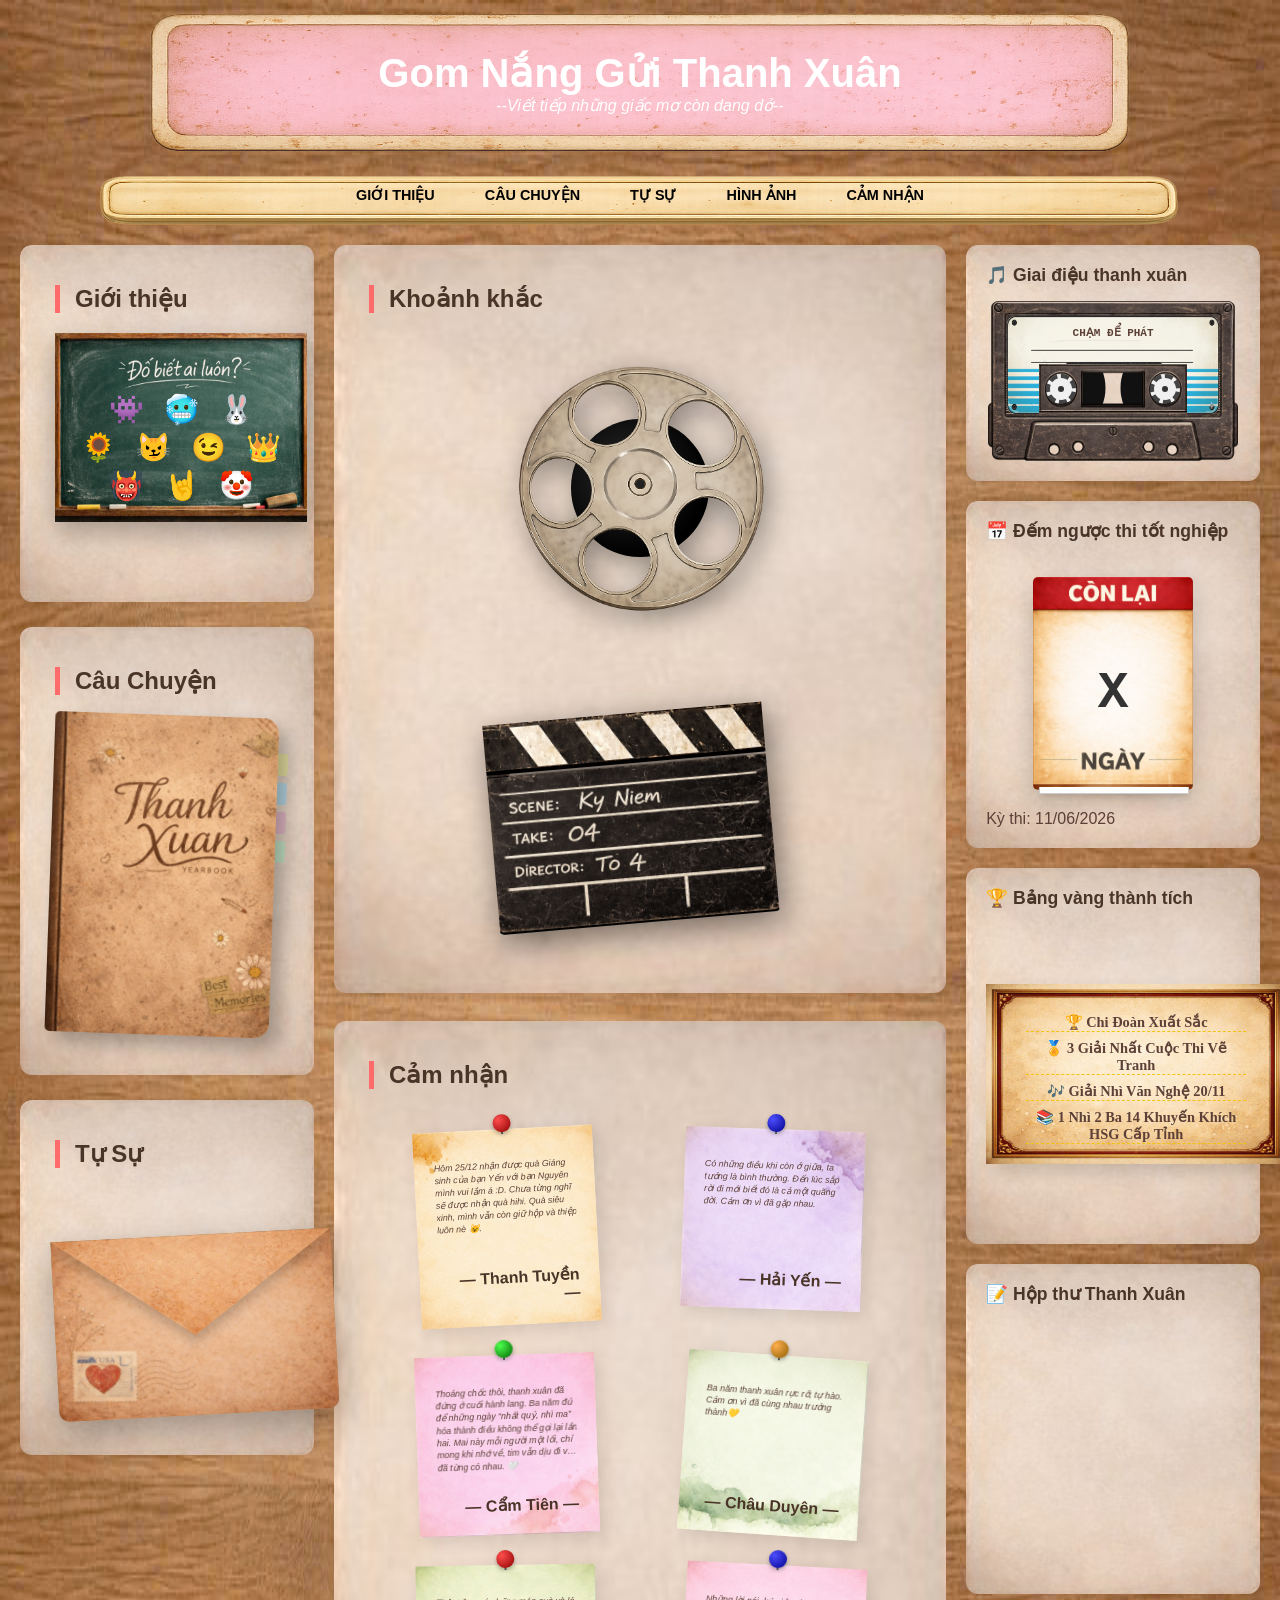
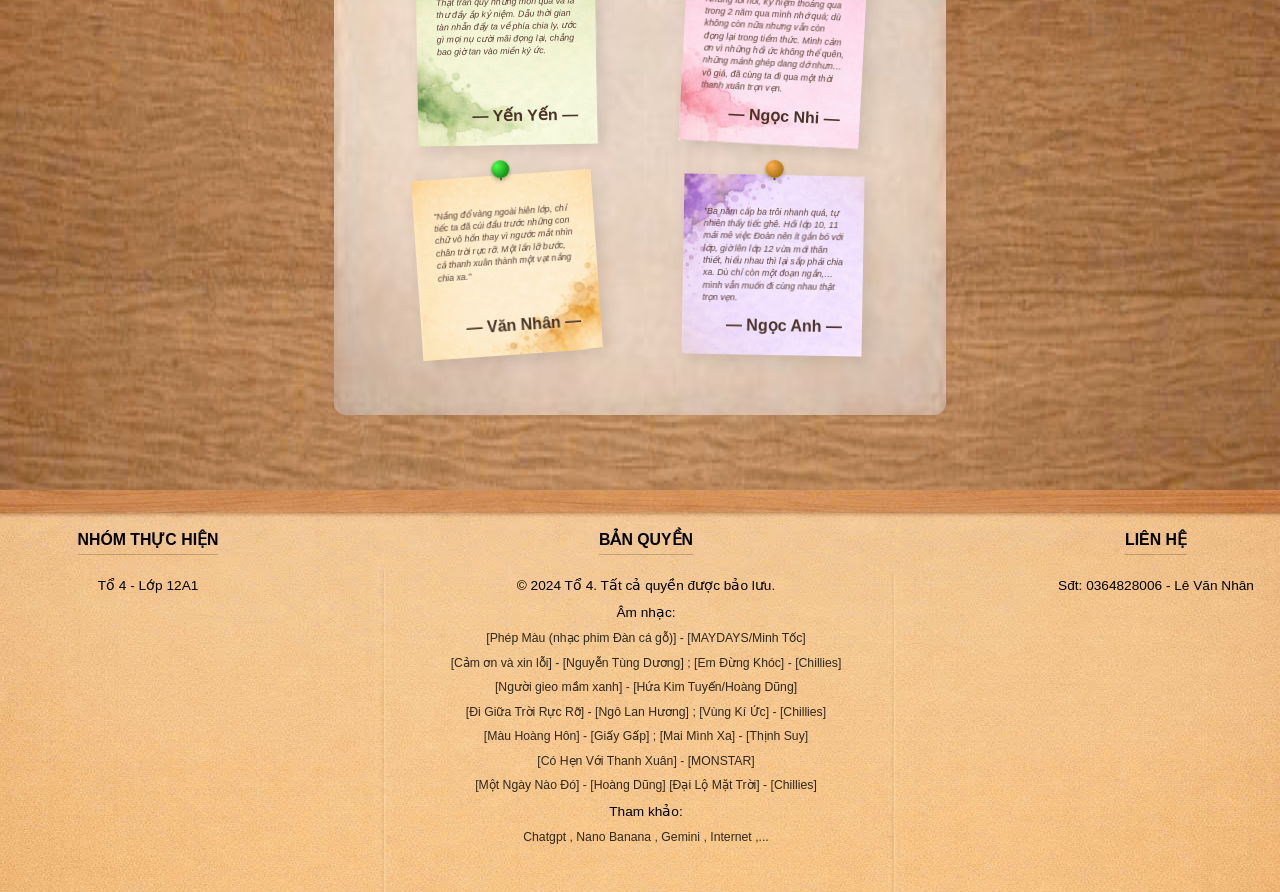
<file: baotuongto4.html>
<!DOCTYPE html>
<html>
<head>
    <meta charset="utf-8">
    <meta name="viewport" content="width=device-width, initial-scale=1">
    <title>Tổ 4 vip pro max</title>
    <link rel="stylesheet" type="text/css" href="baotuongto4.css">
</head>
<body>
    <div class="overlay" id="overlay"></div>
        <header>
            <h1>Gom Nắng Gửi Thanh Xuân</h1>
            <p>--<i>Viết tiếp những giấc mơ còn dang dở</i>--</p>
        </header>

        <nav>
            <ul>
                <li><a href="#Giới Thiệu">Giới Thiệu</a></li>
                <li><a href="#Câu Chuyện">Câu Chuyện</a></li>
                <li><a href="#Tự Sự">Tự Sự</a></li>
                <li><a href="#hinhanh">Hình ảnh</a></li>
                <li><a href="#camnhan">Cảm nhận</a></li>
            </ul>
        </nav>
<div class="container">
    <div class="col-left">
<section class="khung-go-xe-o" id="Giới Thiệu" >
    <h2>Giới thiệu</h2>
        <div class="member-board-wood">
        <div class="member-board-content">
            
            <div class="member-row">
                <div class="member-item"><span>👾</span><span class="tooltip">Nhân</span></div>
                <div class="member-item"><span>🥶</span><span class="tooltip">Chương</span></div>
                <div class="member-item"><span>🐰</span><span class="tooltip">Thư</span></div>
            </div>

            <div class="member-row">
                <div class="member-item"><span>🌻</span><span class="tooltip">Hải Yến</span></div>
                <div class="member-item"><span>😼</span><span class="tooltip">Ngọc Anh</span></div>
                <div class="member-item"><span>😉</span><span class="tooltip">Yến Yến</span></div>
                <div class="member-item"><span>👑</span><span class="tooltip">Như</span></div>
            </div>

            <div class="member-row">
                <div class="member-item"><span>👹</span><span class="tooltip">Bằng</span></div>
                <div class="member-item"><span>🤘</span><span class="tooltip">Toàn</span></div>
                <div class="member-item"><span>🤡</span><span class="tooltip">Thái</span></div>
            </div>
            
        </div>
    </div>
</section>
<section class="khung-go-xe-o" id="Câu Chuyện" >
    <h2>Câu Chuyện</h2>
<div class="notebook-wrapper" id="notebookWrapper">
    <div class="notebook-cover" id="nbCover">
        <div class="bm-cover-container">
            <div class="bm-cover-item bm-c1" onclick="openToPage(1, event)"></div>
            <div class="bm-cover-item bm-c2" onclick="openToPage(2, event)"></div>
            <div class="bm-cover-item bm-c3" onclick="openToPage(3, event)"></div>
            <div class="bm-cover-item bm-c4" onclick="openToPage(4, event)"></div>
        </div>
    </div>
    <div class="notebook-open-container">
            <div class="smart-bookmarks">
                <div onclick="showPage(1)" class="s-bm bm-1" id="bm-nav-1"></div>
                <div onclick="showPage(2)" class="s-bm bm-2" id="bm-nav-2"></div>
                <div onclick="showPage(3)" class="s-bm bm-3" id="bm-nav-3"></div>
                <div onclick="showPage(4)" class="s-bm bm-4" id="bm-nav-4"></div>
            </div>
        <div class="pages-content">
            <div class="notebook-spine-inner"></div>
            <div class="chapter-content" id="ch1">
                <div class="page-side left-side">
                    <h2>CHƯƠNG 1</h2>
                    <p class="chapter-sub">"Những người lạ chung gầm trời"</p>
                    <p>Mùa thu năm ấy, bầu trời dường như cao hơn. Chúng ta mang theo sự ngây ngô của những đứa trẻ vừa bước ra khỏi cánh cửa cấp hai, đứng dưới mái trường này với những cái tên xa lạ...</p>
                    <div class="photo-sticker">
                        <img src="anh02.jpg" alt="Ky niem">
                    </div>
                    <p><b>Khoảnh khắc làm quen :</b>Nhìn lại bức ảnh đầu tiên chụp chung tại nhà cô giáo vào ngày 20/11, ai cũng bật cười vì vẻ "ngố tàu" ngày ấy. Không có nắng sân trường hay tà áo dài thướt tha dưới gốc phượng, chỉ có những gương mặt sát rạt nhau trong phòng khách nhỏ, </p>
                </div>
                <div class="page-side right-side">
                    <p> tóc tai chưa kịp chải chuốt, nụ cười còn gượng gạo vì chưa kịp thân. Vị trí đứng khi đó thật ngẫu nhiên, đâu ai ngờ người lạ đứng sát vai mình trong tấm hình ấy, sau này lại trở thành tri kỷ thân thiết nhất, cùng nhau đi qua mọi giông bão tuổi trẻ.</p> 
                    <p> Tiếng trống khai trường lớp 10 năm đó vang lên, không chỉ báo hiệu năm học mới mà còn là tiếng gõ cửa của chương đời đẹp nhất. Chúng ta bắt đầu học cách nhớ tên nhau qua những lần run rẩy lên bảng trả bài, qua những buổi chiều tập văn nghệ hay đơn giản là cùng nhau ăn chung một đĩa bánh kẹo. </p>
                    <p class="quote">"<b>Chúng ta bắt đầu bằng sự tình cờ, nhưng sẽ kết thúc bằng sự vĩnh cửu.</b>"</p>
                </div>
            </div>

            <div class="chapter-content" id="ch2">
                <div class="page-side left-side">
                    <h2>CHƯƠNG 2</h2>
                    <p class="chapter-sub">"Cháy hết mình dưới ánh mặt trời"</p>
                    <p>Nếu thanh xuân là một bộ phim, lớp 11 chính là đoạn cao trào rực rỡ nhất. Chẳng còn bỡ ngỡ, cũng chưa nhuốm bụi lo âu năm cuối, chúng ta sống như thể ngày mai không bao giờ tới.Nhớ sao những buổi chiều "nổi loạn", cả nhóm kéo nhau đi ăn vặt, tiếng cười giòn tan theo dấu xích xe đạp điện dưới hàng cây xanh mướt. Là những buổi "làm bài tập nhóm" thực chất chỉ để kể nhau nghe đủ chuyện trên trời dưới đất</p>
                    <div class="photo-sticker">
                            <img src="anh10.jpg" alt="Ky niem">
                    </div>
                </div>
                <div class="page-side right-side">
                    <p><b>Hội thao:</b> Trên sân bóng hội thao, những giọt mồ hôi rơi xuống hòa cùng tiếng hò hét khản đặc. Có giọt nước mắt tiếc nuối, có cái ôm siết chặt khi chiến thắng; khoảnh khắc ấy, lớp học đã thực sự trở thành một gia đình.</p>
                    <div class="photo-sticker">
                            <img src="yeu.jpg" alt="Ky niem">
                    </div>
                    <p>Và cả những rung động đầu đời trong trẻo như gió mùa hạ—là cái nhìn lén lút, là mẩu giấy chuyền tay vụng về dưới ngăn bàn. Những tình cảm ấy dẫu nhẹ nhàng nhưng lại làm trái tim xao động mãi về sau, dệt nên một mùa hè rực rỡ không thể quên. </p>
                    <p class="quote">"<b>Sống như thể ngày mai không bao giờ tới.</b>"</p>
                </div>
            </div>
            <div class="chapter-content" id="ch3">
                <div class="page-side left-side">
                    <h2>CHƯƠNG 3</h2>
                    <p class="chapter-sub">"Chạy đua với tiếng ve kêu"</p>
                    <p>Lớp 12, thời gian không còn tính bằng tháng mà gói gọn trong từng tờ lịch xé vội. Áp lực thi cử đè nặng, nhưng nỗi sợ chia ly còn lớn lao hơn cả bài vở ngổn ngang. Nhớ những đêm 2 giờ sáng, ta nhìn nhau qua màn hình điện thoại với đôi mắt thâm quầng, chỉ cần một câu "Cố lên!" là đủ sưởi ấm cả mùa đông dài. </p>
                    <div class="photo-sticker">
                            <img src="anh48.jpg" alt="Ky niem">
                    </div>
                    <p><b>Lễ trưởng thành:</b>Lễ trưởng thành đến, chiếc áo trắng tinh khôi dần lấp đầy những chữ ký và lời chúc nghuệch ngoạc.</p>
                </div>
                <div class="page-side right-side">
                     <p>Từng cái ôm siết chặt hơn, tiếng nấc nghẹn lại khi nhận ra mình sắp phải rời xa gia đình thứ hai này. Có những lời cảm ơn chưa kịp gửi thầy cô, những lời xin lỗi muộn màng và cả những rung động giấu kín nơi ngăn bàn mãi mãi nằm lại với mùa hè rực nắng. Chúng ta đã cùng nhau lớn lên, để rồi giờ đây phải học cách bước đi trên những con đường riêng đầy nuối tiếc.</p>
                    <div class="photo-sticker">
                            <img src="anh52.jpg" alt="Ky niem">
                    </div>
                    <p class="quote">"<b>Tất cả gói gọn vào một mùa hè rực nắng và đầy nuối tiếc."</b></p>
                </div>
            </div>

            <div class="chapter-content" id="ch4">
                <div class="page-side left-side">
                    <h2>Chương 4</h2>
                    <p class="chapter-sub">"Hẹn gặp lại ở phía trước"</p>
                    <p>Trang nhật ký này không chỉ là những tấm ảnh vô tri, mà là minh chứng cho một thời ta đã sống hết mình. Cảm ơn bạn vì đã trở thành một mảnh ghép rực rỡ trong thanh xuân của tớ.
Thế giới ngoài kia rộng lớn và bão giông hơn sân trường năm ấy rất nhiều. Nhưng mỗi khi mệt mỏi, hãy ghé thăm nơi này để nhớ rằng bạn đã từng có một thời niên thiếu dũng cảm và chân thành đến thế. Cánh cửa trường khép lại, nhưng cánh cửa cuộc đời đang mở ra rộng mở</p>
                    <div class="photo-sticker">
                            <img src="anh19.jpg" alt="Ky niem">
                    </div>
                </div>
                <div class="page-side right-side">
                    <p>Dù mai này mỗi người chọn một phương trời, theo đuổi những giấc mơ riêng biệt, thì chỉ cần ngước nhìn lên bầu trời xanh thẳm, hãy nhớ rằng chúng ta đã từng cùng chung một mái nhà, cùng một nhịp thở mang tên 12A1. Tạm biệt nhé, những người bạn của tôi, hẹn gặp lại nhau ở phía trước—nơi tất cả chúng ta đều đã trưởng thành và hạnh phúc. </p>
                    <div class="photo-sticker">
                            <img src="anh36.jpg" alt="Ky niem">
                    </div>
                    <p class="quote">"<b>Chỉ cần nhìn lên bầu trời, hãy nhớ chúng ta từng chung một mái nhà.</b>"</p>
                </div>
            </div>
        </div>
    </div>
</div>
</section>
<section class="khung-go-xe-o" id="Tự Sự" >
    <h2>Tự Sự</h2>
    <div class="envelope-wrapper" id="introEnvelope">
        <div class="flap-wrapper">
            <div class="envelope-flap"></div>
        </div>
        <div class="letter-paper">
            <div class="letter-content">
                <h3 style="text-align: center; color: #d43f3f; margin-bottom: 10px;">Gửi Thanh Xuân</h3>
                <p>Cảm ơn bạn đã ghé qua, mang theo những vạt nắng trong veo đậu trên tà áo trắng và tiếng cười giòn tan tan vào gió hạ. Ta đã cùng nhau viết nên một mùa hè rực rỡ, nơi những vụng dại đầu đời hòa cùng ánh mặt trời chói chang để hóa thành ký ức lấp lánh nhất. Dẫu mai này mỗi người một phương trời, xin hãy giữ lại chút nắng ấm trong tim, để mỗi khi nhớ về 12A1, ta lại thấy mình của năm ấy – thanh khiết, chân thành và rạng rỡ giữa thanh âm của tiếng ve vang vọng.</p>
                <p style="margin-top: 20px; font-weight: bold; text-align: right; font-style: italic;">
                    Hẹn gặp lại bạn ở phía trước,<br>nơi mặt trời không bao giờ tắt nắng!
                </p>
            </div>
        </div>
        <div class="envelope-body"></div>
    </div>
</section>
</div>
    <div class="col-center">
        <section id="hinhanh" class="khung-go-xe-o">
            <h2>Khoảnh khắc</h2>
<div class="khoanhkhac-container">
        <div class="rulo-wrapper" id="ruloTrigger" onclick="openFilmGallery()">
            <div class="film-inner"></div>
            <img src="Film 1.png" class="rulo-frame" alt="Rulo Silver">
        </div>

        <!-- ===== CLAPPERBOARD VIDEO COMPONENT ===== -->
        <div class="clapper-wrapper" id="clapperWrapper" onclick="clapperClick()">
            <div class="clapper-top" id="clapperTop">
                <img src="go.png" alt="Clapper Top" onerror="this.style.display='none'">
                <!-- Fallback drawn clapper top -->
                <div class="clapper-top-drawn"></div>
            </div>
            <div class="clapper-body" id="clapperBody">
                <img src="Bảng.png" alt="Clapperboard" onerror="this.style.display='none'">
                <!-- Fallback drawn clapper body -->
                <div class="clapper-body-drawn">
                    <div class="clapper-stripe-row">
                        <div class="cs black"></div><div class="cs white"></div>
                        <div class="cs black"></div><div class="cs white"></div>
                        <div class="cs black"></div><div class="cs white"></div>
                        <div class="cs black"></div>
                    </div>
                    <div class="clapper-info">
                        <div class="clapper-info-row"><span class="ci-label">PRODUCTION</span><span class="ci-val">12A1 FILM</span></div>
                        <div class="clapper-info-row"><span class="ci-label">DIRECTOR</span><span class="ci-val">TỔ 4</span></div>
                        <div class="clapper-info-row"><span class="ci-label">SCENE</span><span class="ci-val">THANH XUÂN</span></div>
                        <div class="clapper-info-row"><span class="ci-label">TAKE</span><span class="ci-val">2025</span></div>
                    </div>
                </div>
            </div>
            <!-- Flash effect removed -->
        </div>
    </div>

    <!-- ===== VIDEO OVERLAY (uses the shared #overlay) ===== -->
    <div id="video-gallery-inner" class="video-gallery-inner" style="display:none;">
        <div class="video-modal">
            <div class="video-container" id="videoContainer">
                <iframe
                    id="youtubePlayer"
                    width="100%"
                    height="100%"
                    src=""
                    title="Video lớp 12A1"
                    frameborder="0"
                    allow="accelerometer; autoplay; clipboard-write; encrypted-media; gyroscope; picture-in-picture"
                    allowfullscreen>
                </iframe>
            </div>
            <p class="video-caption">🎬 Khoảnh Khắc 12A1 — Thanh Xuân Vườn Trường</p>
        </div>
    </div>
</section>

<!-- ============================================================
     CINEMATIC FILM REEL GALLERY — nằm trong #overlay sẵn có
     ============================================================ -->
<div id="film-gallery-inner" class="film-gallery-inner">

    <!-- Cửa sổ dải phim -->
    <div class="film-strip-window" id="filmStripWindow">
        <div class="film-content" id="filmContent">

            <!-- Lỗ đục phim đầu trái -->
            <div class="film-leader"></div>

            <!-- 53 khung ảnh (thay src bằng ảnh thực của bạn) -->
            <div class="film-frame"><div class="frame-hole top"></div><img src="anh00.jpg" alt="Ảnh -1"><div class="frame-hole bot"></div></div>
            <div class="film-frame"><div class="frame-hole top"></div><img src="anh37.png" alt="Ảnh 0"><div class="frame-hole bot"></div></div>
            <div class="film-frame"><div class="frame-hole top"></div><img src="anh01.jpg" alt="Ảnh 1"><div class="frame-hole bot"></div></div>
            <div class="film-frame"><div class="frame-hole top"></div><img src="anh02.jpg" alt="Ảnh 2"><div class="frame-hole bot"></div></div>
            <div class="film-frame"><div class="frame-hole top"></div><img src="anh03.jpg" alt="Ảnh 3"><div class="frame-hole bot"></div></div>
            <div class="film-frame"><div class="frame-hole top"></div><img src="anh04.jpg" alt="Ảnh 4"><div class="frame-hole bot"></div></div>
            <div class="film-frame"><div class="frame-hole top"></div><img src="anh05.jpg" alt="Ảnh 5"><div class="frame-hole bot"></div></div>
            <div class="film-frame"><div class="frame-hole top"></div><img src="anh06.jpg" alt="Ảnh 6"><div class="frame-hole bot"></div></div>
            <div class="film-frame"><div class="frame-hole top"></div><img src="anh07.jpg" alt="Ảnh 7"><div class="frame-hole bot"></div></div>
            <div class="film-frame"><div class="frame-hole top"></div><img src="anh08.jpg" alt="Ảnh 8"><div class="frame-hole bot"></div></div>
            <div class="film-frame"><div class="frame-hole top"></div><img src="anh09.jpg" alt="Ảnh 9"><div class="frame-hole bot"></div></div>
            <div class="film-frame"><div class="frame-hole top"></div><img src="anh10.jpg" alt="Ảnh 10"><div class="frame-hole bot"></div></div>
            <div class="film-frame"><div class="frame-hole top"></div><img src="anh11.jpg" alt="Ảnh 11"><div class="frame-hole bot"></div></div>
            <div class="film-frame"><div class="frame-hole top"></div><img src="anh12.jpg" alt="Ảnh 12"><div class="frame-hole bot"></div></div>
            <div class="film-frame"><div class="frame-hole top"></div><img src="anh13.jpg" alt="Ảnh 13"><div class="frame-hole bot"></div></div>
            <div class="film-frame"><div class="frame-hole top"></div><img src="anh14.jpg" alt="Ảnh 14"><div class="frame-hole bot"></div></div>
            <div class="film-frame"><div class="frame-hole top"></div><img src="anh15.jpg" alt="Ảnh 15"><div class="frame-hole bot"></div></div>
            <div class="film-frame"><div class="frame-hole top"></div><img src="anh16.jpg" alt="Ảnh 16"><div class="frame-hole bot"></div></div>
            <div class="film-frame"><div class="frame-hole top"></div><img src="anh17.jpg" alt="Ảnh 17"><div class="frame-hole bot"></div></div>
            <div class="film-frame"><div class="frame-hole top"></div><img src="anh18.jpg" alt="Ảnh 18"><div class="frame-hole bot"></div></div>
            <div class="film-frame"><div class="frame-hole top"></div><img src="anh19.jpg" alt="Ảnh 19"><div class="frame-hole bot"></div></div>
            <div class="film-frame"><div class="frame-hole top"></div><img src="anh20.jpg" alt="Ảnh 20"><div class="frame-hole bot"></div></div>
            <div class="film-frame"><div class="frame-hole top"></div><img src="anh21.jpg" alt="Ảnh 21"><div class="frame-hole bot"></div></div>
            <div class="film-frame"><div class="frame-hole top"></div><img src="anh22.jpg" alt="Ảnh 22"><div class="frame-hole bot"></div></div>
            <div class="film-frame"><div class="frame-hole top"></div><img src="anh23.jpg" alt="Ảnh 23"><div class="frame-hole bot"></div></div>
            <div class="film-frame"><div class="frame-hole top"></div><img src="anh24.jpg" alt="Ảnh 24"><div class="frame-hole bot"></div></div>
            <div class="film-frame"><div class="frame-hole top"></div><img src="anh25.jpg" alt="Ảnh 25"><div class="frame-hole bot"></div></div>
            <div class="film-frame"><div class="frame-hole top"></div><img src="anh26.jpg" alt="Ảnh 26"><div class="frame-hole bot"></div></div>
            <div class="film-frame"><div class="frame-hole top"></div><img src="anh27.jpg" alt="Ảnh 27"><div class="frame-hole bot"></div></div>
            <div class="film-frame"><div class="frame-hole top"></div><img src="anh28.jpg" alt="Ảnh 28"><div class="frame-hole bot"></div></div>
            <div class="film-frame"><div class="frame-hole top"></div><img src="anh29.jpg" alt="Ảnh 29"><div class="frame-hole bot"></div></div>
            <div class="film-frame"><div class="frame-hole top"></div><img src="anh30.jpg" alt="Ảnh 30"><div class="frame-hole bot"></div></div>
            <div class="film-frame"><div class="frame-hole top"></div><img src="anh31.jpg" alt="Ảnh 31"><div class="frame-hole bot"></div></div>
            <div class="film-frame"><div class="frame-hole top"></div><img src="anh32.jpg" alt="Ảnh 32"><div class="frame-hole bot"></div></div>
            <div class="film-frame"><div class="frame-hole top"></div><img src="anh33.jpg" alt="Ảnh 33"><div class="frame-hole bot"></div></div>
            <div class="film-frame"><div class="frame-hole top"></div><img src="anh34.jpg" alt="Ảnh 34"><div class="frame-hole bot"></div></div>
            <div class="film-frame"><div class="frame-hole top"></div><img src="anh35.jpg" alt="Ảnh 35"><div class="frame-hole bot"></div></div>
            <div class="film-frame"><div class="frame-hole top"></div><img src="anh36.jpg" alt="Ảnh 36"><div class="frame-hole bot"></div></div>
            <div class="film-frame"><div class="frame-hole top"></div><img src="anh37.jpg" alt="Ảnh 37"><div class="frame-hole bot"></div></div>
            <div class="film-frame"><div class="frame-hole top"></div><img src="anh38.jpg" alt="Ảnh 38"><div class="frame-hole bot"></div></div>
            <div class="film-frame"><div class="frame-hole top"></div><img src="anh39.jpg" alt="Ảnh 39"><div class="frame-hole bot"></div></div>
            <div class="film-frame"><div class="frame-hole top"></div><img src="anh40.jpg" alt="Ảnh 40"><div class="frame-hole bot"></div></div>
            <div class="film-frame"><div class="frame-hole top"></div><img src="anh41.jpg" alt="Ảnh 41"><div class="frame-hole bot"></div></div>
            <div class="film-frame"><div class="frame-hole top"></div><img src="anh42.jpg" alt="Ảnh 42"><div class="frame-hole bot"></div></div>
            <div class="film-frame"><div class="frame-hole top"></div><img src="anh43.jpg" alt="Ảnh 43"><div class="frame-hole bot"></div></div>
            <div class="film-frame"><div class="frame-hole top"></div><img src="anh44.jpg" alt="Ảnh 44"><div class="frame-hole bot"></div></div>
            <div class="film-frame"><div class="frame-hole top"></div><img src="anh45.jpg" alt="Ảnh 45"><div class="frame-hole bot"></div></div>
            <div class="film-frame"><div class="frame-hole top"></div><img src="anh46.jpg" alt="Ảnh 46"><div class="frame-hole bot"></div></div>
            <div class="film-frame"><div class="frame-hole top"></div><img src="anh47.jpg" alt="Ảnh 47"><div class="frame-hole bot"></div></div>
            <div class="film-frame"><div class="frame-hole top"></div><img src="anh48.jpg" alt="Ảnh 48"><div class="frame-hole bot"></div></div>
            <div class="film-frame"><div class="frame-hole top"></div><img src="anh49.jpg" alt="Ảnh 49"><div class="frame-hole bot"></div></div>
            <div class="film-frame"><div class="frame-hole top"></div><img src="anh50.jpg" alt="Ảnh 50"><div class="frame-hole bot"></div></div>
            <div class="film-frame"><div class="frame-hole top"></div><img src="anh51.jpg" alt="Ảnh 51"><div class="frame-hole bot"></div></div>
            <div class="film-frame"><div class="frame-hole top"></div><img src="anh53.jpg" alt="Ảnh 53"><div class="frame-hole bot"></div></div>
            <div class="film-frame"><div class="frame-hole top"></div><img src="anh54.jpg" alt="Ảnh 54"><div class="frame-hole bot"></div></div>
            <div class="film-frame"><div class="frame-hole top"></div><img src="anh55.jpg" alt="Ảnh 55"><div class="frame-hole bot"></div></div>
            <div class="film-frame"><div class="frame-hole top"></div><img src="anh56.jpg" alt="Ảnh 56"><div class="frame-hole bot"></div></div>
            <div class="film-frame"><div class="frame-hole top"></div><img src="anh57.jpg" alt="Ảnh 56"><div class="frame-hole bot"></div></div>
            <div class="film-frame"><div class="frame-hole top"></div><img src="anh58.jpg" alt="Ảnh 58"><div class="frame-hole bot"></div></div>
            <div class="film-frame"><div class="frame-hole top"></div><img src="anh59.jpg" alt="Ảnh 59"><div class="frame-hole bot"></div></div>
            <div class="film-frame"><div class="frame-hole top"></div><img src="anh60.jpg" alt="Ảnh 60"><div class="frame-hole bot"></div></div>
            <div class="film-frame"><div class="frame-hole top"></div><img src="anh61.jpg" alt="Ảnh 61"><div class="frame-hole bot"></div></div>
            <!-- Lỗ đục phim đầu phải -->
            <div class="film-leader"></div>
        </div>
    </div>

    <!-- Gợi ý cuộn -->
    <div class="scroll-hint" id="scrollHint">
        <span>◀ Lăn chuột để xem ▶</span>
    </div>
</div>

        </section>

        <section id="camnhan" class="khung-go-xe-o">
            <h2>Cảm nhận</h2>
            <div class="cards">
                <div class="card">
                    <div class="note-message">
                        <p>Hôm 25/12 nhận được quà Giáng sinh của bạn Yến với bạn Nguyên mình vui lắm á :D. Chưa từng nghĩ sẽ được nhận quà hihi. Quà siêu xinh, mình vẫn còn giữ hộp và thiệp luôn nè 😺.</p>
                    </div>
                    <div class="note-footer">
                        <h3 class="author-name">— Thanh Tuyền —</h3>
                    </div>
                </div>
                <div class="card">
                    <div class="note-message">
                        <p>Có những điều khi còn ở giữa, ta tưởng là bình thường.
Đến lúc sắp rời đi mới biết đó là cả một quãng đời.
Cảm ơn vì đã gặp nhau.</p>
                    </div>
                    <div class="note-footer">
                        <h3 class="author-name">— Hải Yến —</h3>
                    </div>
                </div>
                <div class="card">
                    <div class="note-message">
                        <p>Thoáng chốc thôi, thanh xuân đã đứng ở cuối hành lang.
Ba năm đủ để những ngày “nhất quỷ, nhì ma” hóa thành điều không thể gọi lại lần hai.
Mai này mỗi người một lối, chỉ mong khi nhớ về, tim vẫn dịu đi vì đã từng có nhau. 🤍</p>
                    </div>
                    <div class="note-footer">
                        <h3 class="author-name">— Cẩm Tiên —</h3>
                    </div>
                </div>
                <div class="card">
                    <div class="note-message">
                        <p>Ba năm thanh xuân rực rỡ, tự hào. Cảm ơn vì đã cùng nhau trưởng thành💛</p>
                    </div>
                    <div class="note-footer">
                        <h3 class="author-name">— Châu Duyên —</h3>
                    </div>
                </div>
                <div class="card">
                    <div class="note-message">
                        <p>Thật trân quý những món quà và lá thư đầy ắp kỷ niệm. Dẫu thời gian tàn nhẫn đẩy ta về phía chia ly, ước gì mọi nụ cười mãi đọng lại, chẳng bao giờ tan vào miền ký ức.</p>
                    </div>
                    <div class="note-footer">
                        <h3 class="author-name">— Yến Yến —</h3>
                    </div>
                </div>
                <div class="card">
                    <div class="note-message">
                        <p>Những lời nói, kỷ niệm thoáng qua trong 2 năm  qua mình nhớ quá; dù không còn nữa nhưng vẫn còn đọng lại trong tiềm thức. Mình cảm ơn vì những hồi ức không thể quên, những mảnh ghép dang dở nhưng vô giá, đã cùng ta đi qua một thời thanh xuân trọn vẹn.</p>
                    </div>
                    <div class="note-footer">
                        <h3 class="author-name">— Ngọc Nhi —</h3>
                    </div>
                </div>
                <div class="card">
                    <div class="note-message">
                        <p>"Nắng đổ vàng ngoài hiên lớp, chỉ tiếc ta đã cúi đầu trước những con chữ vô hồn thay vì ngước mắt nhìn chân trời rực rỡ. Một lần lỡ bước, cả thanh xuân thành một vạt nắng chia xa."</p>
                    </div>
                    <div class="note-footer">
                        <h3 class="author-name">— Văn Nhân —</h3>
                    </div>
                </div>
                <div class="card">
                    <div class="note-message">
                        <p>"Ba năm cấp ba trôi nhanh quá, tự nhiên thấy tiếc ghê. Hồi lớp 10, 11 mải mê việc Đoàn nên ít gắn bó với lớp, giờ lên lớp 12 vừa mới thân thiết, hiểu nhau thì lại sắp phải chia xa. Dù chỉ còn một đoạn ngắn, mình vẫn muốn đi cùng nhau thật trọn vẹn.</p>
                    </div>
                    <div class="note-footer">
                        <h3 class="author-name">— Ngọc Anh —</h3>
                    </div>
                </div>
            </div>
        </section>
    </div>
    <aside class="col-right sidebar">
<div class="widget music-player khung-go-xe-o">
    <h3>🎵 Giai điệu thanh xuân</h3>
    <div class="player-container">
        <div class="cassette-box" id="cassetteBody">
            <div class="tape-container">
                <div class="tape-disk" id="tape-left"></div>
                <div class="tape-disk" id="tape-right"></div>
            </div>
            <div class="cassette-label" onclick="togglePlay()">
                <p id="song-title">CHẠM ĐỂ PHÁT</p>
                </div>
            <div class="reels">
                <div class="reel" id="reel-prev" onclick="changeSong(-1, event)"></div>
                <div class="reel" id="reel-next" onclick="changeSong(1, event)"></div>
            </div>
        </div>
        <audio id="main-audio"><source src="" type="audio/mpeg"></audio>
        <ul class="playlist">
            <li class="song-item" data-src="phepmau.mp3">Phép Màu</li>
            <li class="song-item" data-src="camonvaxinloi.mp3">Cảm ơn và xin lỗi</li>
            <li class="song-item" data-src="nguoigieomamxanh.mp3">Người Gieo Mầm Xanh</li>
            <li class="song-item" data-src="digiuatroirucro.mp3">Đi Giữa Trời Rực Rỡ</li>
            <li class="song-item" data-src="mauhoanghon.mp3">Màu Hoàng Hôn</li>
            <li class="song-item" data-src="cohenvoithanhxuan.mp3">Có Hẹn Với Thanh Xuân</li>
            <li class="song-item" data-src="motngaynaodo.mp3">Một Ngày Nào Đó</li>
            <li class="song-item" data-src="dailomattroi.mp3">Đại Lộ Mặt Trời</li>
            <li class="song-item" data-src="vungkiuc.mp3">Vùng Kí Ức</li>
            <li class="song-item" data-src="maiminhxa.mp3">Mai Mình Xa</li>
        </ul>
    </div>
</div>
        <div class="widget" class="khung-go-xe-o">
    <h3>📅 Đếm ngược thi tốt nghiệp</h3>
    <div class="calendar-paper">
        <div class="calendar-body">
            <span id="days-count">00</span>
        </div>
    </div>
    <p class="target-date">Kỳ thi: 11/06/2026</p>
        </div>
<div class="widget" class="khung-go-xe-o">
    <h3>🏆 Bảng vàng thành tích</h3>
    <div class="honor-board" id="honorBoard">
        <div class="board-frame">
            <div class="board-content">
                <p>🏆 Chi Đoàn Xuất Sắc</p>
                <p>🏅 3 Giải Nhất Cuộc Thi Vẽ Tranh</p>
                <p>🎶 Giải Nhì Văn Nghệ 20/11</p>
                <p>📚 1 Nhì 2 Ba 14 Khuyến Khích HSG Cấp Tỉnh</p>
            </div>
        </div>
    </div>
</div>
<div class="widget" class="khung-go-xe-o">
    <h3>📝 Hộp thư Thanh Xuân</h3>
    <iframe
        src="https://forms.gle/zcH8X5vR8VZgTeUc9" 
        width="100%" 
        height="254" 
        frameborder="0" 
        marginheight="0" 
        marginwidth="0">
        Đang tải biểu mẫu...
    </iframe>
</div>
    </aside>
</div>
<footer class="main-footer">
    <div class="footer-content">
        <div class="footer-section">
            <h4>Nhóm thực hiện</h4>
            <p>Tổ 4 - Lớp 12A1</p>
        </div>

        <div class="footer-section">
            <h4>Bản quyền</h4>
            <p>© 2024 Tổ 4. Tất cả quyền được bảo lưu.</p>
            <p> Âm nhạc:</p>
            <p style="font-size: 0.85em; opacity: 0.8;"> [Phép Màu (nhạc phim Đàn cá gỗ)] - [MAYDAYS/Minh Tốc]</p>
            <p style="font-size: 0.85em; opacity: 0.8;"> [Cảm ơn và xin lỗi] - [Nguyễn Tùng Dương] ; [Em Đừng Khóc] - [Chillies]</p>
            <p style="font-size: 0.85em; opacity: 0.8;"> [Người gieo mầm xanh] - [Hứa Kim Tuyến/Hoàng Dũng]</p>
            <p style="font-size: 0.85em; opacity: 0.8;"> [Đi Giữa Trời Rực Rỡ] - [Ngô Lan Hương] ; [Vùng Kí Ức] - [Chillies]</p>
            <p style="font-size: 0.85em; opacity: 0.8;"> [Màu Hoàng Hôn] - [Giấy Gấp] ; [Mai Mình Xa] - [Thịnh Suy]</p>
            <p style="font-size: 0.85em; opacity: 0.8;"> [Có Hẹn Với Thanh Xuân] - [MONSTAR]</p>
            <p style="font-size: 0.85em; opacity: 0.8;"> [Một Ngày Nào Đó] - [Hoàng Dũng] [Đại Lộ Mặt Trời] - [Chillies]</p>
            <p> Tham khảo:</p>
            <p style="font-size: 0.85em; opacity: 0.8;"> Chatgpt , Nano Banana , Gemini , Internet ,...</p>
        </div>
        <div class="footer-section">
            <h4>Liên hệ</h4>
            <p>Sđt: 0364828006 - Lê Văn Nhân</p>
        </div>
    </div>
</footer>
<script>
window.addEventListener('DOMContentLoaded', () => {
    const overlay = document.getElementById('overlay');
    const nb = document.getElementById('notebookWrapper');
    const envelope = document.getElementById('introEnvelope');
    const honorBoard = document.getElementById('honorBoard');
    const cards = document.querySelectorAll('.card');

    // 1. Hàm đóng tất cả (Global Close)
    function closeAll() {
        [nb, envelope, honorBoard].forEach(el => {
            el?.classList.remove('is-zoomed', 'is-open');
        });
        cards.forEach(c => c.classList.remove('active'));
        
        // Reset trạng thái bookmark khi đóng sổ
        document.querySelectorAll('.s-bm').forEach(bm => bm.classList.remove('active-bookmark', 'flipped'));

        // Đóng video gallery nếu đang mở (nó tự xử lý overlay)
        if (typeof clapperIsOpen !== 'undefined' && clapperIsOpen) {
            closeVideoGallery();
            return; // overlay được quản lý bởi closeVideoGallery
        }

        // Đóng film gallery nếu đang mở
        if (typeof filmIsOpen !== 'undefined' && filmIsOpen) {
            closeFilmGallery();
            return;
        }

        overlay?.classList.remove('show', 'video-mode');
    }

    if (overlay) overlay.onclick = closeAll;

    // 2. Logic Hiển thị Trang & Bookmark Thông Minh
    // 278: Hàm hiển thị trang và xử lý Bookmark nổi/lật
window.showPage = function(num) {
    // 1. Hiện nội dung chương
    document.querySelectorAll('.chapter-content').forEach(c => {
        c.classList.remove('active');
    });
    const target = document.getElementById('ch' + num);
    if (target) target.classList.add('active');

    // 2. Điều phối Bookmark
    for (let i = 1; i <= 4; i++) {
        const bm = document.getElementById('bm-nav-' + i);
        if (bm) {
            // Xóa sạch trạng thái cũ
            bm.classList.remove('flipped', 'active-bookmark');

            if (i < num) {
                // Chương đã đọc: lật sang trái và chui xuống dưới
                bm.classList.add('flipped');
            } else if (i === num) {
                // Chương hiện tại: nằm bên phải và nổi lên TRÊN giấy
                bm.classList.add('active-bookmark');
            }
            // Chương chưa tới: mặc định nằm bên phải và chui dưới giấy
        }
    }
};

    // 3. Logic Mở Sổ (Click từ bìa hoặc bookmark bìa)
    window.openToPage = function(num, event) {
        if (event) event.stopPropagation();
        closeAll();
        nb.classList.add('is-zoomed');
        overlay.classList.add('show');
        
        // Đợi hiệu ứng Zoom bìa xong rồi mới mở trang nội dung
        setTimeout(() => {
            nb.classList.add('is-open');
            showPage(num);
        }, 500);
    };

    if (nb) {
        nb.querySelector('.notebook-cover').onclick = (e) => {
            e.stopPropagation();
            if (!nb.classList.contains('is-zoomed')) {
                closeAll();
                nb.classList.add('is-zoomed');
                overlay.classList.add('show');
            } else {
                nb.classList.add('is-open');
                showPage(1);
            }
        };
    }

    // 4. Xử lý các thành phần khác (Phong thư, Bảng vinh danh, Card)
    [envelope, honorBoard].forEach(el => {
        if (!el) return;
        el.onclick = (e) => {
            e.stopPropagation();
            const isZoomed = el.classList.contains('is-zoomed');
            closeAll();
            if (!isZoomed) {
                el.classList.add('is-zoomed');
                overlay.classList.add('show');
            }
        };
    });

    cards.forEach(card => {
        card.onclick = (e) => {
            e.stopPropagation();
            const isActive = card.classList.contains('active');
            closeAll();
            if (!isActive) {
                card.classList.add('active');
                overlay.classList.add('show');
            }
        };
    });

let currentIdx = 0;
const songs = document.querySelectorAll('.song-item');
const audio = document.getElementById('main-audio');
const cassette = document.getElementById('cassetteBody');
const titleDisplay = document.getElementById('song-title');

function updateCassette(idx) {
    if (!songs[idx]) return;
    
    // 1. Cập nhật bài hát và giao diện
    songs.forEach(s => s.classList.remove('active'));
    songs[idx].classList.add('active');
    titleDisplay.innerText = songs[idx].innerText;
    audio.src = songs[idx].getAttribute('data-src');
    
    // 2. Logic "Thước phim": Thay đổi độ dày cuộn băng (tổng 7 bài)
    // Càng về cuối playlist, bên trái mỏng đi, bên phải dày lên
    const leftTape = 80 + (15 - (idx * 1.4)); 
    const rightTape = 80 + (1 + (idx * 1.4));
    const tLeft = document.getElementById('tape-left');
    const tRight = document.getElementById('tape-right');
        if (tLeft) tLeft.style.setProperty('--tape-size', leftTape + 'px');
        if (tRight) tRight.style.setProperty('--tape-size', rightTape + 'px');
    
    audio.play();
    cassette.classList.add('playing');
}

window.changeSong = function(direction, event) {
        if(event) event.stopPropagation(); // Ngăn click xuyên nhãn

        const reelPrev = document.getElementById('reel-prev');
        const reelNext = document.getElementById('reel-next');
        const cassette = document.getElementById('cassetteBody'); // Thẻ chứa class .playing
    
        // 1. TẠM THỜI NGỪNG QUAY ĐỀU (Xóa class playing)
        if(cassette) cassette.classList.remove('playing');

        // 2. XÓA CLASS SPIN CŨ (Nếu có) ĐỂ RESET ANIMATION
        const spinClass = direction > 0 ? 'spin-right' : 'spin-left';
        [reelPrev, reelNext].forEach(reel => {
            if(reel) {
                reel.classList.remove('spin-right', 'spin-left');
                // Mẹo nhỏ: Ép trình duyệt vẽ lại (reflow) để nhận diện việc xóa class
                void reel.offsetWidth; 
                reel.classList.add(spinClass);
            }
        });

        // 3. Tính toán bài hát
        currentIdx += direction;
        if (currentIdx < 0) currentIdx = songs.length - 1;
        if (currentIdx >= songs.length) currentIdx = 0;

        // 4. Cập nhật hình ảnh (tên bài, độ dày băng)
        updateCassette(currentIdx);

        // 5. ĐỢI QUAY XONG
        setTimeout(() => {
            [reelPrev, reelNext].forEach(reel => {
                if(reel) reel.classList.remove('spin-right', 'spin-left');
            });
            
            // 6. BẬT LẠI QUAY ĐỀU (Nếu nhạc đang phát)
            if(cassette) cassette.classList.add('playing');
        }, 500); 
    };
// Hàm Play/Pause gắn vào nhãn giấy
window.togglePlay = function() {
    const audio = document.getElementById('main-audio');
    const cassette = document.getElementById('cassetteBody');
    
    // 1. Nếu chưa có nguồn nhạc (lần đầu nhấn) hoặc đang bị lỗi nguồn
    if (!audio.src || audio.getAttribute('src') === "" || audio.src === window.location.href) {
        updateCassette(currentIdx);
        return;
    }

    // 2. Nếu đang chạy -> Tạm dừng
    if (!audio.paused) {
        audio.pause();
        cassette.classList.remove('playing');
    } 
    // 3. Nếu đang dừng -> Phát tiếp
    else {
        audio.play().then(() => {
            cassette.classList.add('playing');
        }).catch(err => {
            // Nếu trình duyệt chặn, nạp lại bài hát để kích hoạt
            updateCassette(currentIdx);
        });
    }
};
// Tự động chuyển bài khi kết thúc
audio.onended = () => changeSong(1);
    // 6. Bộ đếm ngược (Countdown)
    (function updateCalendar() {
        const target = new Date('2026-06-11T00:00:00');
        const now = new Date();
        now.setHours(0,0,0,0);
        const diff = Math.ceil((target - now) / (1000 * 60 * 60 * 24));
        const el = document.getElementById("days-count");
        if (el) el.innerText = diff > 0 ? diff : (diff === 0 ? "0" : "X");
    })();
});
/* ============================================================
   MECHANICAL CLAPPERBOARD — JavaScript
   ============================================================ */

// YouTube Video URL — thay đổi video ID ở đây
const CLAPPER_VIDEO_URL = 'video.mp4';
// Hướng dẫn: Lấy ID video YouTube, vd: https://youtu.be/dQw4w9WgXcQ → ID = dQw4w9WgXcQ

let clapperIsOpen = false;
let clapperClicked = false;

window.clapperClick = function() {
    if (clapperClicked) return;
    clapperClicked = true;

    const wrapper = document.getElementById('clapperWrapper');
    const top = document.getElementById('clapperTop');

    // Step 0: Lock top open BEFORE pointer-events:none kills :hover state
    top.classList.add('top-lifted');

    // Show dark overlay + start scale-up animation (1s)
    const overlay = document.getElementById('overlay');
    overlay.classList.add('show', 'video-mode');
    wrapper.classList.add('scale-up');

    // Step 1: Zoom fully completes at exactly 1s → snap shut
    setTimeout(() => {
        top.classList.remove('top-lifted');
        top.classList.add('snap-shut');

        // Start video at the moment of snap
        openVideoGallery();
    }, 1000);

    // Step 2: Fly out right after snap
    setTimeout(() => {
        wrapper.classList.remove('scale-up');
        wrapper.classList.add('fly-away');
    }, 1080);

    // Step 3: Hide wrapper after flying
    setTimeout(() => {
        wrapper.style.visibility = 'hidden';
    }, 1600);
};

window.openVideoGallery = function() {
    const gallery = document.getElementById('video-gallery-inner');
    const iframe = document.getElementById('youtubePlayer');

    gallery.style.display = 'flex';

    // Set src now so video starts immediately after snap
    if (CLAPPER_VIDEO_URL && CLAPPER_VIDEO_URL.indexOf('VIDEO_ID_HERE') === -1) {
        iframe.src = CLAPPER_VIDEO_URL;
    }

    setTimeout(() => {
        gallery.classList.add('video-visible');
    }, 50);

    clapperIsOpen = true;
};

window.closeVideoGallery = function() {
    const overlay = document.getElementById('overlay');
    const gallery = document.getElementById('video-gallery-inner');
    const iframe = document.getElementById('youtubePlayer');
    const wrapper = document.getElementById('clapperWrapper');
    const top = document.getElementById('clapperTop');

    // Stop video
    iframe.src = '';

    gallery.classList.remove('video-visible');

    setTimeout(() => {
        gallery.style.display = 'none';
        overlay.classList.remove('show', 'video-mode');
    }, 400);

    // Bring clapperboard back
    setTimeout(() => {
        wrapper.style.visibility = 'visible';
        wrapper.classList.remove('fly-away', 'scale-up');
        top.classList.remove('snap-shut', 'top-lifted');
        clapperClicked = false;
        clapperIsOpen = false;
    }, 500);
};

/* ============================================================
   CINEMATIC FILM REEL GALLERY — JavaScript
   ============================================================ */

// ── State ──────────────────────────────────────────────────
let filmIsOpen     = false;
let filmTargetX    = 0;   // Target position (inertia target)
let filmCurrentX   = 0;   // Rendered position
let filmRafId      = null; // requestAnimationFrame handle
let filmScrolling  = false;

const INERTIA_FACTOR = 0.08; // Độ trơn (0.05 = rất trơn, 0.15 = nhanh hơn)

// ── Helpers ────────────────────────────────────────────────
function getFilmMaxScroll() {
    const content = document.getElementById('filmContent');
    const window_ = document.getElementById('filmStripWindow');
    if (!content || !window_) return 0;
    return -(content.scrollWidth - window_.clientWidth);
}

function clamp(val, min, max) {
    return Math.max(min, Math.min(max, val));
}

// ── Inertia Loop ───────────────────────────────────────────
function filmAnimLoop() {
    const content = document.getElementById('filmContent');
    if (!content) return;

    // Lerp toward target
    filmCurrentX += (filmTargetX - filmCurrentX) * INERTIA_FACTOR;

    // Snap when close enough
    if (Math.abs(filmTargetX - filmCurrentX) < 0.1) {
        filmCurrentX = filmTargetX;
    }

    content.style.transform = `translateX(${filmCurrentX}px)`;

    if (filmIsOpen) {
        filmRafId = requestAnimationFrame(filmAnimLoop);
    }
}

// ── Open Gallery ───────────────────────────────────────────
window.openFilmGallery = function() {
    if (filmIsOpen) return;

    const rulo      = document.getElementById('ruloTrigger');
    const overlay   = document.getElementById('overlay');
    const gallery   = document.getElementById('film-gallery-inner');
    const content   = document.getElementById('filmContent');
    const hint      = document.getElementById('scrollHint');

    // 1. Rulo rolls away
    rulo.classList.add('rulo-rolling-away');

    setTimeout(() => {
        // 2. Kích hoạt overlay chung + hiện gallery bên trong
        gallery.style.display = 'flex';
        overlay.classList.add('show', 'film-mode');

        // 3. Reset film strip position
        filmTargetX  = 0;
        filmCurrentX = 0;
        if (content) content.style.transform = 'translateX(0px)';

        // 4. Reveal filmstrip ngay lập tức
        setTimeout(() => {
            const strip = document.getElementById('filmStripWindow');
            if (strip) strip.classList.add('strip-visible');
        }, 150);

        // 5. Scroll hint
        setTimeout(() => {
            if (hint) {
                hint.classList.add('hint-show');
                setTimeout(() => hint.classList.remove('hint-show'), 2500);
            }
        }, 600);

        filmIsOpen = true;
        filmRafId  = requestAnimationFrame(filmAnimLoop);

    }, 700);
};

// ── Close Gallery ──────────────────────────────────────────
window.closeFilmGallery = function() {
    if (!filmIsOpen) return;

    const rulo      = document.getElementById('ruloTrigger');
    const overlay   = document.getElementById('overlay');
    const gallery   = document.getElementById('film-gallery-inner');
    const strip     = document.getElementById('filmStripWindow');

    filmIsOpen = false;
    cancelAnimationFrame(filmRafId);

    // 1. Retract filmstrip
    if (strip) strip.classList.remove('strip-visible');

    // 2. Ẩn overlay chung + gallery bên trong
    setTimeout(() => {
        overlay.classList.remove('show', 'film-mode');
        gallery.style.display = 'none';
    }, 400);

    // 3. Rulo rolls back in
    setTimeout(() => {
        rulo.classList.remove('rulo-rolling-away');
        rulo.classList.add('rulo-rolling-back');
        setTimeout(() => rulo.classList.remove('rulo-rolling-back'), 1400);
    }, 300);
};

// ── Mouse Wheel → Horizontal Scroll with Inertia ───────────
window.addEventListener('wheel', (e) => {
    if (!filmIsOpen) return;

    e.preventDefault();

    const delta = e.deltaY || e.deltaX;
    filmTargetX -= delta * 1.5;
    filmTargetX  = clamp(filmTargetX, getFilmMaxScroll(), 0);

}, { passive: false });

// ── Touch support (mobile) ─────────────────────────────────
let touchStartX = 0;
window.addEventListener('touchstart', (e) => {
    if (!filmIsOpen) return;
    touchStartX = e.touches[0].clientX;
}, { passive: true });

window.addEventListener('touchmove', (e) => {
    if (!filmIsOpen) return;
    e.preventDefault();
    const dx = e.touches[0].clientX - touchStartX;
    filmTargetX  = clamp(filmTargetX + dx * 1.2, getFilmMaxScroll(), 0);
    touchStartX  = e.touches[0].clientX;
}, { passive: false });

    document.addEventListener("DOMContentLoaded", function() {
        // Tìm tất cả các sticker ảnh
        const stickers = document.querySelectorAll('.photo-sticker');
        
        stickers.forEach(sticker => {
            // Tạo góc nghiêng ngẫu nhiên từ -5 đến 5 độ
            const randomRotation = Math.floor(Math.random() * 10) - 5;
            sticker.style.transform = `rotate(${randomRotation}deg)`;
        });
    });
</script>
</body>
</html>
</file>
<file: baotuongto4.css>
/* --- 1. Reset và Cấu hình chung --- */
* {
    margin: 0;
    padding: 0;
    box-sizing: border-box;
    font-family: 'Segoe UI', Tahoma, Geneva, Verdana, sans-serif;
}

body {
    /* 1. Đường dẫn ảnh mặt bàn của bạn */
    background-image: url('matban.jpg') !important; 

    /* 2. Cố định nền để khi cuộn trang mặt bàn không bị trôi */
    background-attachment: scroll !important;

    /* 3. Phủ kín toàn bộ màn hình */
    background-size: 100% 100% !important;
    background-position: center !important;
    background-repeat: no-repeat !important;

    /* 4. Đảm bảo không có khoảng trắng thừa */
    margin: 0;
    padding: 0;
    min-height: 100vh;
}

/* Tùy chỉnh thêm: Làm mờ nhẹ nền nếu thấy nó làm rối mắt (tùy chọn) */
/*    body::before {
    content: "";
    position: fixed;
    top: 0; left: 0; right: 0; bottom: 0;
    background: rgba(0, 0, 0, 0.1); 
    z-index: -1;
}/*
/* --- 2. Bố cục chính (Flexbox) --- */
/* Thiết lập Container chia 3 cột */
.container {
    display: flex;
    max-width: 100%; /* Trải rộng màn hình */
    margin: 20px;
    gap: 20px;
    align-items: flex-start; /* Giúp các cột không bị kéo dài bằng nhau nếu nội dung ngắn */
}
/* Nhịp thở chung cho Card - Giảm biên độ còn 6px */
@keyframes universalBreathing {
    0% { transform: translate(-50%, -50%) scale(2.5) rotate(0deg); }
    50% { transform: translate(-50%, -50%) scale(2.52) rotate(0.5deg) translateY(-6px); }
    100% { transform: translate(-50%, -50%) scale(2.5) rotate(0deg); }
}
/* --- PHƯƠNG PHÁP QUÉT SƠN NGUYÊN BẢN (KHÔNG HOVER) --- */

.khung-go-xe-o, 
.widget, 
#gioithieu.khung-go-xe-o {
    /* 1. Dán ảnh làm nền */
    background-image: url('khung mới 123.png') !important;
    background-size: 100% 100% !important;
    background-repeat: no-repeat !important;
    background-position: center !important;
    background-color: transparent !important;
    border: none !important; 

    /* 2. Căn chỉnh chữ nằm gọn trong lòng giấy */
    padding: 40px 35px !important; 
    box-sizing: border-box !important;
    
    /* 3. Layout cố định */
    display: flex;
    flex-direction: column;
    margin-bottom: 25px;
    width: 100%;
}

/* Loại bỏ hoàn toàn mọi hiệu ứng chuyển động nếu còn sót lại */
.khung-go-xe-o, .widget {
    transform: none !important;
    transition: none !important;
}

/* Màu chữ đồng bộ tông nâu gỗ */
.khung-go-xe-o h2, .khung-go-xe-o h3, .widget h3 {
    color: #4a3427 !important;
    margin-top: 0;
}

.khung-go-xe-o p, .widget p {
    color: #5d4037 !important;
}

/* Đảm bảo các thành phần con không có nền trắng che vân giấy */
.khung-go-xe-o > *, .widget > * {
    background: transparent !important;
}
/* Fix riêng cho Widget ở Sidebar (Cột trái/phải hẹp) */
.col-left .widget, 
.col-right .widget {
    padding: 20px !important; /* Sidebar hẹp nên padding nhỏ lại */
    border-width: 18px !important; /* Viền mỏng lại cho cân đối */
}

/* Cột 1: Giới thiệu (Chiếm 20%) */
.col-left {
    flex: 1.2;
    min-width: 250px;
    top: 80px;
    overflow: visible !important;
}

/* Cột 2: Nội dung chính (Chiếm 55%) */
.col-center {
    flex: 2.5;
    display: flex;
    flex-direction: column;
    gap: 3px;
    overflow: visible !important;
}

/* Cột 3: Sidebar (Chiếm 25%) */
.col-right {
    flex: 1.2;
    min-width: 280px;
    overflow: visible !important;
}

/* Triệt tiêu thuộc tính tạo "nhà tù" của thằng cha khi có con đang zoom */
.cards:has(.card.active) {
    transform: none !important;
    perspective: none !important;
    z-index: auto !important; /* Ép các card còn lại lùi về sau */

}
/* Tối ưu lại phần Gallery cho cột hẹp hơn */
.gallery {
    grid-template-columns: repeat(auto-fill, minmax(150px, 1fr));
}

/* Tối ưu phần Cards để không chiếm quá nhiều diện tích */
.cards {
    padding: 20px 10px;
    gap: 20px;
    background-blend-mode: multiply; /* Hòa trộn màu card vào vân giấy bên dưới */
    background-color: rgba(255, 255, 255, 0.1); 
}

/* Responsive: Khi màn hình nhỏ (Tablet/Mobile) tự động xếp chồng */
@media (max-width: 1024px) {
    .container {
        flex-direction: column;
    }
    .col-left, .col-center, .col-right {
        width: 100%;
        flex: none;
    }
}
/* --- 3. Header và Navigation --- */
header {
    background-image: url('header.png') !important;
    background-size: 100% 100%; 
    background-position: center;
    color: #ffffff;
    text-align: center;
    padding: 40px 20px;
    border-radius: 15px;
    margin: 10px 150px 20px;
    box-shadow: 0 4px 15px rgba(0,0,0,0.1);
}
header h1{
    font-size: 40px;
}
nav ul {
    display: flex;
    justify-content: center;
    list-style: none;
}
nav {
    /* Dán ảnh gỗ vào nền */
    position: sticky;
    background-image: url('nav.png') !important;
    background-size: 100% 100%; 
    height: 50px;
    background-position: center;    /* Trang trí thanh nav */
    padding: 11px 0px 8px;
    margin-bottom: 20px;
    margin-left: 100px;
    margin-right: 100px; 
    top: 0px;
    z-index: 50;
    
    /* Thêm viền gỗ nhẹ và bóng đổ để tách biệt với header */
}

nav ul {
    display: flex;
    justify-content: center;
    list-style: none;
    background: transparent; /* Xóa nền trắng của ul nếu có */
}

nav ul li a {
    text-decoration: none;
    /* Đổi màu chữ sang trắng hoặc vàng nhạt để nổi trên nền gỗ */
    color: #000; 
    font-weight: bold;
    padding: 10px 25px ;
    transition: 0.3s;
    text-transform: uppercase;
    font-size: 0.9rem;
}

nav ul li a:hover {
    color: #8B4513 ; /* Vàng nắng khi di chuột */
    background: rgba(255, 255, 255, 0.1); /* Hiệu ứng sáng nhẹ khi hover */
    border-radius: 5px;
}
html {
    scroll-behavior: smooth;
}

/* --- 4. Các Section nội dung --- */
section {
    background: white;
    padding: 25px;
    margin-bottom: 20px;
    border-radius: 12px;
    box-shadow: 0 2px 10px rgba(0,0,0,0.05);
    scroll-margin-top: 80px; 
}
h2 {
    color: #ff6b6b;
    border-left: 5px solid #ff6b6b;
    padding-left: 15px;
    margin-bottom: 20px;
}

/* ============================================================
   CINEMATIC FILM REEL GALLERY — CSS
   ============================================================ */

/* ── Overlay sẵn có: chế độ film ────────────────────────── */
/* Khi mở film gallery, overlay chung được dùng lại với z-index cao hơn */
.overlay.film-mode {
    z-index: 9998 !important;
    background: rgba(0, 0, 0, 0.4) !important;
    backdrop-filter: blur(3px) !important;
    cursor: zoom-out;
}

/* Container nội dung gallery — nằm bên trong overlay chung */
.film-gallery-inner {
    display: none; /* JS sẽ set display:flex khi mở */
    position: fixed;
    inset: 0;
    z-index: 9999;
    flex-direction: column;
    align-items: center;
    justify-content: center;
    pointer-events: none; /* Cho phép click xuyên qua xuống overlay để đóng */
}
/* Chỉ các con cần tương tác mới bật pointer-events */
.film-gallery-inner .film-strip-window,
.film-gallery-inner .metal-guides {
    pointer-events: none;
}

/* ── Rulo Wrapper — 300px ────────────────────────────────── */
.rulo-wrapper {
    position: relative;
    width: 250px;
    height: 250px;
    margin: 20px auto;
    cursor: pointer;
    display: flex;
    align-items: center;
    justify-content: center;
    transition: transform 0.4s cubic-bezier(0.175, 0.885, 0.32, 1.275);
    z-index: 10;
    filter: drop-shadow(4px 8px 14px rgba(0,0,0,0.4));
}

.rulo-frame {
    width: 100%;
    height: 100%;
    object-fit: contain;
    position: relative;
    z-index: 2;
    transition: transform 0.4s ease;
}

.film-inner {
    position: absolute;
    width: 55%;
    height: 55%;
    background: radial-gradient(circle at 40% 40%, #2a2a2a 0%, #000 70%);
    border-radius: 50%;
    z-index: 1;
    transition: width 0.4s ease, height 0.4s ease, box-shadow 0.4s ease;
}

/* Hover: nhấc lên + xoay nhẹ + lõi băng nở */
.rulo-wrapper:hover {
    transform: translateY(-12px) rotate(12deg) scale(1.06);
    filter: drop-shadow(5px 12px 18px rgba(0,0,0,0.55));
}
.rulo-wrapper:hover .film-inner {
    width: 58%;
    height: 58%;
    box-shadow: 0 0 20px rgba(0,0,0,0.9);
}
.rulo-wrapper:hover .rulo-frame {
    transform: rotate(-6deg);
}

/* ── Rulo Roll Away (click) ──────────────────────────────── */
.rulo-rolling-away {
    animation: ruloRollOut 1.0s forwards cubic-bezier(0.55, 0, 0.15, 1) !important;
    pointer-events: none;
}
@keyframes ruloRollOut {
    0%   { transform: translateX(0)      rotate(0deg)      scale(1);   opacity: 1; }
    30%  { transform: translateX(-40px)  rotate(-180deg)   scale(1.1); opacity: 1; }
    100% { transform: translateX(-160vw) rotate(-1440deg)  scale(0.6); opacity: 0; }
}

/* Rulo rolls back in from left */
.rulo-rolling-back {
    animation: ruloRollIn 1.3s forwards cubic-bezier(0.25, 1.4, 0.5, 1) !important;
}
@keyframes ruloRollIn {
    0%   { transform: translateX(-160vw) rotate(-1440deg) scale(0.6); opacity: 0; }
    60%  { transform: translateX(20px)   rotate(60deg)    scale(1.1); opacity: 1; }
    100% { transform: translateX(0)      rotate(0deg)     scale(1);   opacity: 1; }
}

/* ── Film Strip Window + Rìa Phim ───────────────────────── */
.film-strip-window {
    position: fixed;
    top: 50%;
    left: 0;
    right: 0;
    transform: translateY(-50%);
    height: 420px;
    overflow: visible; /* cho phép rìa nhô ra ngoài */
    z-index: 10000;
    opacity: 0;
    transition: opacity 0.4s ease;
}
.film-strip-window.strip-visible {
    opacity: 1;
}

/* Rìa phim trên + dưới bằng Film_2.png */
.film-strip-window::before,
.film-strip-window::after {
    content: '';
    position: absolute;
    left: 0;
    width: 100vw;
    height: 40px;
    z-index: 10002;
    pointer-events: none;
    background-image: url('Film 2.png');
    background-size: 100vw 40px;
    background-repeat: no-repeat;
}
/* Rìa trên: sprocket quay xuống (mặt dưới ảnh chạm vào phim) */
.film-strip-window::before {
    top: -19px;
    background-position: left top;
}
/* Rìa dưới: lật ngược ảnh, sprocket quay lên chạm vào phim */
.film-strip-window::after {
    bottom: -19px;
    background-position: left top;
    transform: scaleY(-1);
}

/* ── Film Content (scrollable strip) ────────────────────── */
.film-content {
    display: flex;
    align-items: center;
    gap: 0;
    padding: 0 60px;
    height: 100%;
    will-change: transform;
}

/* ── Film Leader ─────────────────────────────────────────── */
.film-leader {
    width: 80px;
    height: 380px;
    background: #111;
    flex-shrink: 0;
    border-left: 3px solid #333;
    border-right: 3px solid #333;
}

/* ── Individual Film Frame ───────────────────────────────── */
.film-frame {
    flex-shrink: 0;
    position: relative;
    width: 580px;
    height: 380px;
    background: #0a0a0a;
    border-left: 18px solid #1a1a1a;
    border-right: 18px solid #1a1a1a;
    display: flex;
    align-items: center;
    justify-content: center;
    overflow: visible;
    transition: filter 0.3s ease;
}
.film-frame:hover {
    filter: brightness(1.12);
    z-index: 2;
}
.film-frame img {
    width: 100%;
    height: 100%;
    object-fit: cover;
    display: block;
    filter: sepia(0.15) contrast(1.05);
    transition: filter 0.3s ease, transform 0.3s ease;
}
.film-frame:hover img {
    filter: sepia(0) contrast(1.1) saturate(1.1);
    transform: scale(1.03);
}

/* ── Scroll Hint ─────────────────────────────────────────── */
.scroll-hint {
    position: fixed;
    bottom: 28px;
    left: 50%;
    transform: translateX(-50%);
    color: rgba(255,255,255,0);
    font-size: 13px;
    letter-spacing: 3px;
    text-transform: uppercase;
    pointer-events: none;
    transition: color 0.5s ease;
    z-index: 10010;
    font-family: 'Courier New', monospace;
}
.scroll-hint.hint-show {
    color: rgba(255,255,255,0.55);
}

/* ── Legacy / cleanup ───────────────────────────────────── */
.film-overlay-hidden { display: none !important; }
#film-overlay { display: none !important; }


/* --- 6. Notes (KHÔI PHỤC NGUYÊN BẢN) --- */
.cards {
    display: flex;
    flex-wrap: wrap;
    justify-content: center;
    gap: 40px;
    padding: 50px;
    z-index: auto !important;
    overflow: visible !important;
}

.card {
    width: 180px;
    aspect-ratio: 1 / 1;
    padding: 25px 20px 10px 20px;
    position: relative;
    display: flex;
    flex-direction: column;
    justify-content: space-between;
    box-shadow: 5px 5px 15px rgba(0,0,0,0.1);
    z-index: 45;
    background-color: transparent !important;
    background-size: 100% 100% !important;
    background-repeat: no-repeat !important;
    transition: transform 0.4s cubic-bezier(0.175, 0.885, 0.32, 1.275), 
                box-shadow 0.4s ease,
                z-index 0s 0.4s;
    transform: rotate(var(--rotation, -2deg));
    backface-visibility: hidden;
}
/* Khung chứa lời nhắn */
.note-message {
    flex-grow: 1;
    display: flex;
    align-items: center; /* Căn lời nhắn vào giữa vùng trống */
    justify-content: center;
    overflow: hidden;
}

.note-message p {
    /* 1. Đặt font-size ở mức trình duyệt cho phép (ví dụ 12px) */
    font-size: 12px;
    /* 2. DÙNG CHIÊU NÀY ĐỂ CHỮ NHỎ THỰC SỰ */
    /* scale(0.7) nghĩa là thu nhỏ còn 70% kích thước hiện tại */
    transform: scale(0.65); 
    transform-origin: center; /* Thu nhỏ từ tâm để cân đối */
    /* 3. Đảm bảo chiều rộng sau khi scale vẫn chứa đủ chữ */
    width: 155%;
    height: 140%; 
    flex-shrink: 0;
    color: #444;
    line-height: 1.2;
    margin: 0;
    text-align: left;
    font-style: italic;
    /* Khống chế tối đa 6 dòng */
    display: -webkit-box;
    -webkit-line-clamp: 6;
    -webkit-box-orient: vertical;
    overflow: hidden;
    text-overflow: ellipsis;
}

/* Khung chứa tên người viết */
.note-footer {
    text-align: right;
    width: 100%;
    padding-bottom: 5px;
}

.author-name {
    font-size: 0.5rem;
    color: #222;
    margin: 0;
    font-weight: bold;
    /* Nếu bạn có font viết tay thì thêm vào đây */
    font-family: 'Segoe UI', Tahoma, sans-serif; 
}

.card:hover {
    transform: scale(1.1) rotate(0deg) !important;
    box-shadow: 10px 10px 25px rgba(0,0,0,0.2);
    z-index: 49;
    transition: transform 0.4s cubic-bezier(0.175, 0.885, 0.32, 1.275), 
                box-shadow 0.4s ease,
                z-index 0s; 
}
/* Chiếc ghim - Đầu nhựa */
.card::before {
    content: "";
    position: absolute;
    top: -15px;
    left: 50%;
    width: 18px;
    height: 18px;
    border-radius: 50%;
    transform: translateX(-50%);
    z-index: 10;
    transition: all 0.3s ease;
    box-shadow: 0 2px 4px rgba(0,0,0,0.3);
}

/* Chiếc ghim - Kim loại */
.card::after {
    content: "";
    position: absolute;
    top: -10px;
    left: 50%;
    width: 2px;
    height: 15px;
    background: linear-gradient(to bottom, #999, #666);
    transform: translateX(-50%);
    z-index: 9;
    transition: all 0.3s ease;
}

/* Hiệu ứng nảy ghim */
.card:hover::before {
    top: -30px;
    z-index: 50;
    box-shadow: 0 10px 15px rgba(0,0,0,0.2);
}
.card:hover::after {
    height: 25px;
    top: -25px;
}

/* Gán 8 ảnh cho 8 loại note */
.card:nth-child(8n+1) { background-image: url('Note1.png'); transform: rotate(-3deg); }
.card:nth-child(8n+2) { background-image: url('note2.jpg'); transform: rotate(2deg); }
.card:nth-child(8n+3) { background-image: url('note3.jpg'); transform: rotate(-2deg); }
.card:nth-child(8n+4) { background-image: url('note4.jpg'); transform: rotate(4deg); }
.card:nth-child(8n+5) { background-image: url('note5.jpg'); transform: rotate(-1deg); }
.card:nth-child(8n+6) { background-image: url('note6.jpg'); transform: rotate(3deg); }
.card:nth-child(8n+7) { background-image: url('note7.jpg'); transform: rotate(-4deg); }
.card:nth-child(8n+8) { background-image: url('note8.jpg'); transform: rotate(1deg); }

/* Giữ nguyên màu ghim khác nhau cho sinh động */
.card:nth-child(4n+1)::before { background: radial-gradient(circle at 30% 30%, #ff4d4d, #8b0000); }
.card:nth-child(4n+2)::before { background: radial-gradient(circle at 30% 30%, #4d4dff, #00008b); }
.card:nth-child(4n+3)::before { background: radial-gradient(circle at 30% 30%, #4dff4d, #006400); }
.card:nth-child(4n+4)::before { background: radial-gradient(circle at 30% 30%, #ffae4d, #8b5d00); }
.card h3 { font-size: 1rem; margin-bottom: 5px; color: #333; }
.card p { font-size: 0.85rem; color: #555; line-height: 1.4; }
/* Lớp này sẽ được thêm vào bằng JavaScript khi click */
.card.active {
    position: fixed; /* Đưa ra khỏi luồng văn bản để nổi lên trên cùng */
    top: 50%;
    left: 50%;
    animation: universalBreathing 3.5s ease-in-out infinite !important;
    z-index: 1000; /* Nằm trên cả thanh điều hướng */
    box-shadow: 0 20px 50px rgba(0,0,0,0.5);
    pointer-events: none !important;
}
.cards.has-active .card:not(.active) {
    pointer-events: none;
}
/* Fix lỗi hiển thị cho phần cards */
.cards {
    display: grid;
    grid-template-columns: repeat(auto-fit, minmax(180px, 1fr));
    gap: 30px;
    padding: 20px;
    justify-items: center;
    border: none !important;
}
/* Thêm một lớp nền mờ khi phóng to tờ note */
.overlay {
    display: none;
    position: fixed;
    top: 0;
    left: 0;
    width: 100%;
    height: 100%;
    background: rgba(0, 0, 0, 0.4);
    backdrop-filter: blur(3px); /* Làm mờ cảnh nền */
    z-index: 56 ;
}
/* Ẩn ghim khi tờ note đang ở trạng thái phóng to */
.card.active::before,
.card.active::after {
    display: none;
}
.overlay.show {
    display: block;
    cursor: zoom-out; /* Hiện biểu tượng thu nhỏ khi rê vào vùng mờ */
}
/* 1. Khung bảng sử dụng ảnh board.jpg */
.member-board-wood {
    max-width: 400px; /* Điều chỉnh chiều rộng bảng cho vừa vặn */
    height: auto;
    aspect-ratio: 4 / 3; /* Giữ tỉ lệ bảng nếu cần */
    background-image: url('bangten.jpg') !important;
    background-size: 100% 100% !important;
    background-repeat: no-repeat;
    display: flex;
    align-items: center;
    justify-content: center;
    padding: 60px 20px 20px 20px; /* Đẩy nội dung vào giữa mặt bảng */
    box-shadow: 0 10px 25px rgba(0,0,0,0.3);
    margin-bottom: 40px;
}
.member-board-wood {
    margin-left: auto !important;
    margin-right: auto !important;
    display: block !important; /* Đảm bảo nó là khối để margin auto có tác dụng */

}
.member-board-content {
    display: flex;
    flex-direction: column;
    gap: 5px; /* Khoảng cách giữa các hàng */
    width: 100%;
}

.member-row {
    display: flex;
    justify-content: center;
    gap: 20px; /* Khoảng cách ngang giữa các Emoji */
}

/* 2. Thu nhỏ Emoji (1/2 so với bản trước) */
.member-item {
    position: relative;
    cursor: pointer;
    font-size: 28px; /* Đã thu nhỏ còn khoảng 1/2 */
    transition: transform 0.2s ease;
    display: flex;
    align-items: center;
    justify-content: center;
}

.member-item:hover {
    transform: scale(1.3); /* Phóng lớn nhẹ khi hover để dễ nhìn */
}

/* 3. Tooltip hiện tên */
.member-item .tooltip {
    visibility: hidden;
    position: absolute;
    bottom: 120%;
    left: 50%;
    transform: translateX(-50%);
    background-color: rgba(93, 64, 55, 0.9);
    color: white;
    padding: 4px 10px;
    border-radius: 5px;
    font-size: 12px;
    white-space: nowrap;
    opacity: 0;
    transition: opacity 0.3s;
    pointer-events: none;
    z-index: 10;
}

.member-item:hover .tooltip {
    visibility: visible;
    opacity: 1;
}
/* --- 7. Sidebar Widgets - Bản sửa lỗi hiển thị --- */
.widget {
    background: white;
    padding: 20px;
    margin-bottom: 20px;
    border-radius: 12px;
    box-shadow: 0 2px 10px rgba(0,0,0,0.05);
}
/* --- 5. Widget Cuốn lịch xé (SỬA LỖI TRONG SUỐT) --- */
.calendar-paper {
    width: 160px;
    aspect-ratio: 3/4;
    margin: 20px auto;
    position: relative;
    
    /* 1. Luôn có màu nền trắng dự phòng */
    background-color: #ffffff !important; 
    
    /* 2. Đảm bảo tên file ảnh chính xác (Nên đổi tên file thành không dấu: lich.png) */
    background-image: url('Lịch.png') !important; 
    background-size: 100% 100% !important;
    background-repeat: no-repeat;
    background-position: center;
    
    border: none;
    border-radius: 5px;
    box-shadow: 0 10px 25px rgba(0,0,0,0.2);
    overflow: visible;
    z-index: 5;
}
/* Hiệu ứng rung rinh khi hover */
.calendar-paper:hover {
    animation: shake 1.5s ease-in-out infinite;
}

/* Đảm bảo keyframes shake luôn tồn tại */
@keyframes shake {
    0% { transform: rotate(0deg); }
    25% { transform: rotate(3deg); }
    50% { transform: rotate(-3deg); }
    75% { transform: rotate(1deg); }
    100% { transform: rotate(0deg); }
}
/* Đảm bảo phần thân lịch không đè màu trắng lên ảnh */
.calendar-body {
    position: absolute;
    top: 55%;
    left: 50%;
    transform: translate(-50%, -50%);
    text-align: center;
    width: 100%;
    background: transparent !important; /* Phải là trong suốt để lộ ảnh nền phía sau */
}
#days-count {
    display: block;
    font-size: 3.2rem;
    font-weight: 900;
    color: #333; /* Màu đen xám cho giống mực in */
    line-height: 1;
    font-family: 'Courier New', Courier, monospace; /* Font số kiểu lịch vạn niên */
}
/* Hiệu ứng các lớp giấy chồng lên nhau ở phía dưới (Giữ lại để tạo độ dày) */
.calendar-paper::after {
    content: '';
    position: absolute;
    bottom: -4px;
    left: 4%;
    width: 92%;
    height: 6px;
    background: #fdfdfd;
    border: 1px solid #ccc;
    border-top: none;
    z-index: -1;
    box-shadow: 0 3px 5px rgba(0,0,0,0.1);
}

/* Hiệu ứng rung rinh khi hover */
.calendar-paper:hover {
    animation: shake 0.3s ease-in-out infinite;
}
.widget h3 {
    font-size: 1.1rem;
    margin-bottom: 15px;
    color: #444;
}
/* Hiệu ứng nền giấy bằng khen */
.board-frame {
    padding: 15px;
    border: none !important;
    background: transparent !important;
    text-align: center;
}

.board-content p {
    font-family: 'Times New Roman', serif;
    font-weight: bold;
    color: #b33939;
    margin-bottom: 8px;
    font-size: 0.9rem;
    border-bottom: 1px dashed #f1c40f;
}

/* 1. Trạng thái bình thường: Nghiêng 3 độ, không thấy dải sáng */
.honor-board {
    width: 300px;
    height: 180px;
    padding: 15px 25px;
    /* Dán hình nền mới */
    background-image: url('thanhtich.jpg') !important;
    background-size: 100% 100% !important;; /* Ép ảnh co giãn vừa khít 100% khung hình */
    background-repeat: no-repeat;
    background-position: center;
    position: relative;
    overflow: hidden;
    transform: rotate(0deg);
    transition: transform 0.4s ease, box-shadow 0.3s ease;
    border: none !important; 
    box-shadow: 8px 8px 15px rgba(0, 0, 0, 0.15); 
    margin: 60px auto !important; /* Căn giữa trên dưới 60px, trái phải tự động */
    left: 0 !important; /* Reset lại vị trí left: 5px cũ */
    right: 0 !important;
    display: block !important;
    transform-origin: center; /* Đảm bảo tâm xoay ở giữa */ 
}
/* 2. Khi Hover: Thẳng lại và kích hoạt nháy sáng */
.honor-board:hover {
    transform: rotate(0deg) scale(1.05);
    box-shadow: 0 10px 25px rgba(0,0,0,0.2);
}

/* 3. Dải sáng (Lớp giả) */
.honor-board::after {
    content: "";
    padding: 15px 25px;
    position: absolute;
    top: 0;
    left: -100%; /* Nằm ngoài bảng bên trái */
    width: 50%;   /* Độ rộng dải sáng */
    height: 100%;
    background: linear-gradient(
        to right, 
        transparent, 
        rgba(255, 255, 255, 0.8), 
        transparent
    );
    transform: skewX(-25deg); /* Nghiêng dải sáng cho đẹp */
    opacity: 0; /* Mặc định là vô hình */
    transition: none; /* Không có hiệu ứng khi reset về vị trí cũ */
}

/* 4. Khi Hover: Dải sáng hiện ra và chạy qua */
.honor-board:hover::after {
    opacity: 1;
    left: 150%; /* Chạy sang phải */
    transition: left 0.4s ease-in-out, opacity 0.3s; 
}

/* 5. Khi đã phóng to (Click): Thẳng và cố định tỷ lệ */
.honor-board.is-zoomed {
    position: fixed !important;
    top: 50% !important;
    left: 50% !important;
    z-index: 3000 !important;
    animation: boardZoomBreathing 4s ease-in-out infinite !important;
    transition: transform 0.5s cubic-bezier(0.175, 0.885, 0.32, 1.275) !important;
}
@keyframes boardZoomBreathing {
    0% { transform: translate(-50%, -50%) scale(2); }
    50% { transform: translate(-50%, -50%) scale(2.05) translateY(-10px); }
    100% { transform: translate(-50%, -50%) scale(2); }
}

.player-container {
    display: flex;
    flex-direction: column;
    align-items: center;
    gap: 10px;
}
.cassette-box {
    width: 250px;
    height: 160px;
    background-image: url('băng.png');
    background-size: 100% 100%;
    position: relative;
    overflow: hidden; /* Cực kỳ quan trọng để nhốt cuộn băng ở lớp đáy */
    z-index: 10;
    border-radius: 2px;
}
/* 1. VỎ MÁY - Chỉ làm khung chứa */
.cassette-box {
    width: 250px;
    height: 160px;
    position: relative;
    overflow: hidden; /* Nhốt băng ở đây */
    z-index: 10;
}

/* 2. CHÊNH LỆCH QUYẾT ĐỊNH: Đưa ảnh máy lên lớp giả */
.cassette-box::after {
    content: "";
    position: absolute;
    top: 0; left: 0; right: 0; bottom: 0;
    background-image: url('băng.png');
    background-size: 100% 100%;
    z-index: 5; /* Nằm TRÊN cuộn băng nhưng DƯỚI nhãn và bánh răng */
    pointer-events: none; /* Click xuyên qua để chạm vào nút bấm bên dưới nếu cần */
}
/* 2. NHÃN DÁN (Nằm TRÊN vỏ máy) */
.cassette-label {
    width: 212px;
    height: 98px;
    border-radius: 8px;
    background-image: url('nhan.png') !important;
    background-size: 100% 100% !important;; /* Ép ảnh co giãn vừa khít 100% khung hình */
    background-repeat: no-repeat;
    background-position: center;
    margin: 15px auto 0;
    position: relative;
    z-index: 20 !important; /* Nằm trên vỏ máy */
    cursor: pointer;

    /* Đục 1 lỗ chữ nhật để lộ bánh răng chui lên */
    -webkit-mask-image: linear-gradient(black, black), 
                        linear-gradient(black, black);
    -webkit-mask-size: 100% 100%, 148px 60px; 
    -webkit-mask-position: center, center 48px; 
    -webkit-mask-repeat: no-repeat;
    -webkit-mask-composite: exclude;
    mask-composite: exclude;
}

/* 3. BÁNH RĂNG (Nằm TRÊN CÙNG để nhận click dễ nhất) */
.reels {
    position: absolute;
    padding-top: 6px;
    top: 67px; 
    width: 100%;
    display: flex;
    justify-content: center;
    gap: 74px;
    pointer-events: none;
}

.reel {
    width: 30px;
    height: 30px;
    background: #f0f0f0;
    border: 4px dashed #444;
    border-radius: 50%;
    position: relative;
    pointer-events: auto; /* Để click đổi bài */
    cursor: pointer;
    display: flex;
    align-items: center;
    justify-content: center;
    z-index: 30; /* Lồi lên trên cả nhãn dán */
}

/* Lỗ trục giữa bánh răng (vẫn nằm trên cùng) */
.reel::before {
    content: "";
    width: 6px;
    height: 6px;
    background: #333;
    border-radius: 50%;
    z-index: 31;
}
.tape-container {
    position: absolute;
    top: 87px;
    width: 100%;
    z-index: -1; /* Thấp hơn vỏ máy (10) */
    display: flex;
    justify-content: center;
    gap: 14px;
}
.tape-disk {
    position: absolute; 
    top: 50%;
    left: 50%;
    transform: translate(-50%, -50%);
    width: var(--tape-size, 95px);
    height: var(--tape-size, 95px);
    background: #111;
    border-radius: 50%;
    /* Hiệu ứng nở ra mượt mà */
    transition: width 0.8s ease, height 0.8s ease;
}
/* Cố định tâm cuộn trái vào trục trái */
#tape-left {
    left: 28%; /* Chỉnh thông số % này để nó nằm giữa bánh răng trái */
}

/* Cố định tâm cuộn phải vào trục phải */
#tape-right {
    left: 72%; /* Chỉnh thông số % này để nó nằm giữa bánh răng phải */
}
#song-title {
    font-family: 'Courier New', monospace;
    font-size: 11px;
    padding: 10px 5px;
    text-align: center;
    color: #4a3427;
    font-weight: bold;
    text-transform: uppercase;
}

/* Hiệu ứng quay */
.playing .reel {
    animation: rotateReel 4s linear infinite ;
}
.spin-right {
    animation: quickSpinRight 0.5s ease-in-out !important;
}

.spin-left {
    animation: quickSpinLeft 0.5s ease-in-out !important;
}

@keyframes quickSpinRight {
    0% { transform: rotate(0deg); }
    100% { transform: rotate(360deg); }
}

@keyframes quickSpinLeft {
    0% { transform: rotate(0deg); }
    100% { transform: rotate(-360deg); }
}

/* 4. Đảm bảo cuộn băng (tape-size) thay đổi mượt mà */
.reel {
    transition: box-shadow 0.8s ease-in-out;
}
@keyframes rotateReel {
    from { transform: rotate(0deg); }
    to { transform: rotate(360deg); }
}

.playlist, #main-audio { display: none !important; }
/* --- 8. Thư tay (ĐÃ FIX BÓNG ĐỔ) --- */
:root {
    --env-color: #c4a47c;
    --paper-bg: #fffdf5;
}

.envelope-wrapper {
    width: 280px;
    height: 180px;
    margin: 47px auto 0;
    position: relative;
    background-color: var(--env-color);
    border-radius: 0 0 10px 10px;
    cursor: pointer;
    transform: rotate(-3deg);
    transition: all 0.4s cubic-bezier(0.175, 0.885, 0.32, 1.275);
    z-index: 40;
    /* Bóng đổ toàn bộ bao thư - Tăng độ đậm để dễ nhìn */
    box-shadow: 0 15px 35px rgba(0,0,0,0.3);
    overflow: visible !important;
}

/* FIX Vách ngăn: Thêm bóng đổ nội bộ (tạo chiều sâu lòng thư) */
.envelope-wrapper::after {
    content: "";
    position: absolute;
    inset: 0;
    background-color: #a6865d; 
    z-index: 51;
    border-radius: 0 0 10px 10px;
    box-shadow: inset 0 10px 20px rgba(0,0,0,0.2); /* Đổ bóng vào trong */
}

.flap-wrapper {
    position: absolute;
    top: 0; left: 0;
    width: 100%;
    height: 100px;
    z-index: 70;
    
    /* Đổ bóng ở đây sẽ không bị clip-path cắt mất */
    filter: drop-shadow(0 8px 6px rgba(0,0,0,0.2)); 
    
    transform-origin: top;
    transition: transform 0.4s ease-in-out,z-index 0s 0.25s ;
}
/* 2. Thẻ CON: Giữ nhiệm vụ hiển thị ảnh và cắt hình tam giác */
.envelope-flap {
    width: 100%;
    height: 100%;
    background-image: url('nap.jpg') !important;
    background-size: 100% 100% !important;
    background-repeat: no-repeat;
    
    /* Cắt ở đây */
    clip-path: polygon(0 0, 100% 0, 50% 100%);
}
.envelope-wrapper:hover {
    transform: rotate(0deg) translateY(-15px) scale(1.02); /* Thẳng lại, nhô lên 15px và to nhẹ */
    box-shadow: 0 20px 40px rgba(0,0,0,0.3); /* Đổ bóng sâu hơn để tạo cảm giác nhấc lên khỏi mặt bàn */
}
.envelope-wrapper:hover .flap-wrapper {
    transform: rotateX(155deg) ;
    z-index: 40;
    transition: transform 0.5s, box-shadow 0.5s, z-index 0s 0.15s;
    filter: none; /* Tắt bóng khi mở nắp để tránh bị ngược */
}

.envelope-body {
    position: absolute;
    inset: 0;
    background-image: url('thu.jpg') !important; 
    background-size: 100% 100% !important; 
    background-repeat: no-repeat;
    background-position: center;
    border-radius: 0 0 10px 10px;
    z-index: 60;
    clip-path: polygon(0 0, 0% 100%, 100% 100%, 100% 0, 50% 45%);
    will-change: clip-path, transform; 
    backface-visibility: hidden;
    transition: opacity 0.3s;
}
.letter-paper {
    position: absolute;
    top: 20px;
    left: 50%;
    width: 450px; /* Cố định con số này */
    height: 550px; /* Nếu được, hãy cố định cả chiều cao hoặc để auto */
    transform: translateX(-50%) scale(0.5);
    background-image: url('giaythu.jpg') !important; /* File giấy ố của bạn */
    background-size: 100% 100%;
    background-position: center;
    padding: 30px;
    transform-origin: top center;
    z-index: 55;
    transition: all 0.6s cubic-bezier(0.4, 0, 0.2, 1);
    /* Bóng đổ của tờ giấy trồi lên */
    box-shadow: 0 5px 15px rgba(0,0,0,0.2);
    max-height: 260px;
    overflow: hidden;
}

.envelope-wrapper:hover .letter-paper {
    transform: translateX(-50%) translateY(-100px) scale(0.55);
    box-shadow: 0 15px 30px rgba(0,0,0,0.3); /* Bóng đổ đậm hơn khi bay lên */
    transition: transform 0.3s ease-in;
}

/* KHI ZOOM: Ẩn hoàn toàn phần bao thư */
.envelope-wrapper.is-zoomed {
    transform: none !important; 
    background-color: transparent !important; /* Ẩn thân thư */
    box-shadow: none !important;
    z-index: 9999 !important;
}

.envelope-wrapper.is-zoomed .envelope-flap,
.envelope-wrapper.is-zoomed .envelope-body,
.envelope-wrapper.is-zoomed .wax-seal,
.envelope-wrapper.is-zoomed::after {
    opacity: 0 !important; /* Ẩn toàn bộ các bộ phận khác */
    pointer-events: none;
}


/* 5. CLICK ZOOM: Tờ giấy chiếm lĩnh màn hình */
.envelope-wrapper.is-zoomed .letter-paper {
    position: fixed;
    top: 50% !important;
    left: 50% !important;
    width: 450px !important; /* Bắt buộc dùng lại con số 450px */
    height: auto;
    max-height: 80vh;
    z-index: 1000 !important;
    padding: 40px;
    transition: all 0.7s cubic-bezier(0.19, 1, 0.22, 1);
    overflow-y: auto; /* Hiện thanh cuộn nếu thư dài */
    box-shadow: 0 20px 60px rgba(0,0,0,0.4);
}
@keyframes pullPaper {
    0% { transform: translateX(-50%) translateY(0) scale(0.5); }
    30% { transform: translateX(-50%) translateY(-150px) scale(0.6); } /* Kéo lên trên */
    100% { transform: translate(-50%, -50%) scale(1.3); } /* Bay vào giữa */
}
@keyframes letterBreathing {
    0% { transform: translate(-50%, -50%) scale(1.3) rotate(0deg); }
    50% { transform: translate(-50%, -50%) scale(1.32) rotate(0.5deg) translateY(-6px); }
    100% { transform: translate(-50%, -50%) scale(1.3) rotate(0deg); }
}
.envelope-wrapper.is-zoomed .letter-paper {
    animation: pullPaper 0.8s forwards, letterBreathing 3.5s ease-in-out 0.8s infinite;
}

/* --- 9. Footer --- */
footer {
    text-align: center;
    padding: 30px;
    color: #888;
    font-size: 0.9rem;
}
/* --- 10. SỔ TAY NÂNG CAO --- */
@keyframes notebookBreathing {
    0% { transform: translate(-50%, -50%) scale(1.8) rotate(0deg); }
    50% { transform: translate(-50%, -50%) scale(1.85) rotate(0.5deg) translateY(-6px); }
    100% { transform: translate(-50%, -50%) scale(1.8) rotate(0deg); }
}
@keyframes openNotebookBreathing {
    0% { transform: translate(-50%, -50%) scale(1); }
    50% { transform: translate(-50%, -50%) scale(1.01) translateY(-5px); }
    100% { transform: translate(-50%, -50%) scale(1); }
}
.notebook-cover {
    width: 240px; 
    height: 320px;
    background-image: url('bia so.png'); 
    background-size: cover;
    background-position: center;
    
    border-radius: 5px 15px 15px 5px;
    position: relative;
    box-shadow: 10px 10px 20px rgba(0,0,0,0.3);
    cursor: pointer;
    display: flex; 
    align-items: center; 
    justify-content: center;
    transition: all 0.5s cubic-bezier(0.4, 0, 0.2, 1);
    z-index: 10;
    /* NGHIÊNG SỔ: Xoay 2 độ và hơi lệch một chút cho tự nhiên */
    transform: rotate(2deg) translateX(-5px);
}

/* KHI HOVER: Sổ thẳng lại và nổi cao lên một chút */
.notebook-cover:hover {
    transform: rotate(0deg) scale(1.05);
    box-shadow: 15px 15px 30px rgba(0,0,0,0.4);
}

/* Giữ hiệu ứng gáy sổ */
.notebook-cover::before {
    content: "";
    position: absolute;
    left: 0; top: 0; bottom: 0;
    width: 12px;
    background: linear-gradient(to right, rgba(0,0,0,0.2), transparent);
    border-radius: 5px 0 0 5px;
}
.notebook-wrapper {
    display: flex;
    justify-content: center; /* Căn giữa theo chiều ngang */
}
/* HIỆN BOOKMARK THẬT KHI SỔ ĐANG ĐÓNG */
.notebook-wrapper:not(.is-open) .smart-bookmarks {
    display: block !important;
    z-index: 5; /* Nằm dưới bìa (10) */
    opacity: 1;
}
.notebook-wrapper:not(.is-open) .s-bm {
    width: 35px; /* Thụt ngắn lại khi sổ đóng */
    right: -10px;
    pointer-events: none; /* Không cho bấm khi sổ đang đóng */
}

.notebook-open-container {
    display: none;
    position: fixed;
    top: 50%; left: 50%;
    transform: translate(-50%, -50%);
    width: 960px; height: 660px;
    background-image: url('biatrong.jpg');
    background-size: cover;
    background-position: center;
    z-index: 10001;
    border-radius: 28px;
    padding: 20px;
    box-shadow: 0 40px 100px rgba(0,0,0,0.7);
    left: 50%;
    top: 50%;
    transform: translate(-50%, -50%);
    animation: openNotebookBreathing 4s ease-in-out infinite;
}
.pages-content {
    display: flex;
    width: 100%; height: 100%;
    position: relative;
    background: #fffdf5;
    border-radius: 5px 15px 15px 5px;
    z-index: 10; /* Lớp giấy */
    overflow: visible; /* Để bookmark không bị cắt mất */
}
/* 1. Thẻ mẹ chứa toàn bộ bookmark: Phải nằm DƯỚI tờ giấy */

.smart-bookmarks {
    position: absolute;
    top: 0; 
    left: 0;
    width: 100%; 
    height: 100%;
    /* PHÁ VỠ NHÀ TÙ: Cho phép con so sánh z-index với bên ngoài */
    z-index: auto !important; 
    pointer-events: none;
}

.s-bm {
    position: absolute;
    width: 88px; 
    height: 34px;
    pointer-events: auto;
    cursor: pointer;
    display: flex; 
    align-items: center;
    transition: all 0.4s cubic-bezier(0.175, 0.885, 0.32, 1.275);
    font-weight: bold;
    color: #4a3427;
}

/* Bookmark mặc định (chưa tới): Nằm bên phải, dưới giấy */
.s-bm:not(.active-bookmark) {
    right: -25px;
    z-index: -1 !important; /* Thấp hơn tờ giấy (10) */
    border-radius: 0 10px 10px 0;
    padding-left: 15px;
}

/* BOOKMARK ĐANG CHỌN: Thoát ly khỏi cha để đè lên tờ giấy */
.s-bm.active-bookmark {
    /* Cao hơn tờ giấy (10) và gáy sổ (15) */
    z-index: 100 !important; 
    
    /* Chuyển sang bên trái vì trang đã lật */
    right: auto !important;
    left: -35px !important; 
    
    border-radius: 10px 0 0 10px;
    padding-left: 0; 
    padding-right: 15px;
    justify-content: flex-end;
    
    box-shadow: 5px 5px 15px rgba(0,0,0,0.03);
    pointer-events: none;
    transform: none !important;
}

/* Bookmark ĐÃ QUA: Nằm bên trái nhưng chui dưới giấy */
.s-bm.flipped:not(.active-bookmark) {
    z-index: 1 !important; /* Thấp hơn tờ giấy (10) */
    right: auto !important;
    left: -25px !important;
    border-radius: 10px 0 0 10px;
    padding-left: 0; 
    padding-right: 15px;
    justify-content: flex-end;
}

/* Hiệu ứng nhú khi hover */
.s-bm:not(.active-bookmark):not(.flipped):hover { transform: translateX(12px) rotate(2deg); }
.s-bm.flipped:not(.active-bookmark):hover { transform: translateX(-12px) rotate(-2deg); }

/* Giữ nguyên tọa độ dọc */
#bm-nav-1 { top: 60px; background: #e8e2a1; }
#bm-nav-2 { top: 115px; background: #b8d8e3; }
#bm-nav-3 { top: 170px; background: #e3b8c5; }
#bm-nav-4 { top: 225px; background: #c5e3c5; }

.notebook-wrapper.is-zoomed .notebook-cover {
    position: fixed; top: 50%; left: 50%;
    z-index: 10000;
    animation: notebookBreathing 3.5s ease-in-out infinite;
}

.notebook-wrapper.is-open .notebook-cover { display: none; }
.notebook-wrapper.is-open .notebook-open-container { display: flex !important; }

.chapter-content {
    display: none; width: 100%;
    grid-template-columns: 1fr 1fr;
}
.chapter-content.active { display: grid !important; height: 100%; }
.page-side {
    padding-top: 40px;
    padding-bottom: 30px;
    overflow-y: auto;
    position: relative;
    padding: 30px 40px 0px 40px;
    /* 1. Ảnh nền phủ kín toàn bộ trang (padding không bị trắng) */
    background-image: 
        linear-gradient(#e1d9d1 1px, transparent 1px), 
        url('Giấy.png');
    
    /* 2. Cấu hình quan trọng: */
    background-size: 100% 28px, cover;
    background-position: 0 25px, center; /* Dòng kẻ bắt đầu từ 40px để khớp padding-top */
    background-repeat: repeat-y, no-repeat;
    
    /* 3. Đổi hai dòng này thành padding-box để ảnh tràn ra lề */
    background-origin: padding-box; 
    background-clip: padding-box;

    line-height: 28px;
}
.page-side h2:first-child, .page-side p:first-child {
    margin-top: 10;
}
/* 3. QUAN TRỌNG: Triệt tiêu khoảng cách thừa của tiêu đề */
.page-side h2 {
    margin: 0;
    padding: 0;
    line-height: 28px; /* Phải bằng với line-height của cha */
    display: block;
}

.page-side p {
    margin: 0;
    padding: 0;
    display: block;
}
.notebook-spine-inner {
    position: absolute; left: 50%; top: 0; bottom: 0;
    width: 40px; transform: translateX(-50%);
    background: linear-gradient(to right, 
        rgba(0,0,0,0) 0%, 
        rgba(0,0,0,0.1) 45%, 
        rgba(0,0,0,0.2) 50%, 
        rgba(0,0,0,0.1) 55%, 
        rgba(0,0,0,0) 100%);
    z-index: 15; /* Thấp hơn bookmark đang chọn */
}
/* 1. Cấu hình cho cha (Bìa sổ) để hỗ trợ phân lớp 3D */
.notebook-cover {
    /* MẸO QUAN TRỌNG: Kích hoạt không gian 3D */
    transform-style: preserve-3d; 
    transition: all 0.5s cubic-bezier(0.4, 0, 0.2, 1);
    transform: rotate(2deg) translateX(-5px);
}

/* 2. Container chứa bookmark bìa */
.bm-cover-container {
    position: absolute;
    right: -10px; /* Giảm độ lòi ra ban đầu */
    top: 35px;
    display: flex;
    flex-direction: column;
    gap: 7px; /* Thu hẹp khoảng cách giữa các mẩu */
    transform: translateZ(-1px); /* Luôn nằm dưới bìa */
}

/* 3. Chi tiết bookmark khi sổ đóng*/
.bm-cover-item {
    width: 15px;  /* Rất nhỏ, chỉ như cái kẹp */
    height: 22px; /* Chiều cao cực ngắn */
    border-radius: 0 3px 3px 0;
    cursor: pointer;
    transition: transform 0.2s ease;
}

/* 4. Hiệu ứng nhú khi hover - Nhú nhẹ nhàng */
.bm-cover-item:hover {
    transform: translateX(5px); 
}

/* 5. Màu sắc - GIỮ NGUYÊN */
.bm-c1 { background: #e8e2a1; }
.bm-c2 { background: #b8d8e3; }
.bm-c3 { background: #e3b8c5; }
.bm-c4 { background: #c5e3c5; }
/* --- CSS CHO ẢNH TRONG SỔ TAY --- */

/* Container của ảnh dán trong sổ */
.photo-sticker {
    position: relative; /* Để có thể căn chỉnh linh hoạt */
    display: inline-block;
    background: #fff; /* Viền trắng */
    padding: 8px 8px 18px 8px; /* Viền dưới dày hơn để ghi chữ nếu muốn */
    box-shadow: 2px 4px 10px rgba(0,0,0,0.15); /* Đổ bóng cho giống ảnh dán thật */
    
    /* Chiều cao bằng 40% tờ giấy (tờ giấy là .letter-paper hoặc .notebook-page) */
    height: 35%; 
    width: auto; /* Chiều rộng tự động theo tỉ lệ ảnh */
    
    margin: 10px;
    z-index: 5;
    transition: transform 0.3s ease;
}

/* Ảnh bên trong sticker */
.photo-sticker img {
    height: 100%; /* Chiếm hết chiều cao của container (tức là 40% tờ giấy) */
    width: auto;
    display: block;
    object-fit: cover;
    filter: sepia(0.1) contrast(1.1); /* Hiệu ứng ảnh cũ nhẹ */
}

/* Hiệu ứng khi di chuột vào ảnh */
.photo-sticker:hover {
    transform: scale(1.1) rotate(0deg) !important; /* Phóng lớn và thẳng lại khi xem */
    z-index: 10;
}
/* Thêm vào cuối file CSS của bạn */
@media (max-width: 768px) {
    .container {
        flex-direction: column;
    }
    .sidebar {
        order: 2;
    }
    main {
        order: 1;
    }
}
/* ============================================================
   MECHANICAL CLAPPERBOARD — CSS
   ============================================================ */

/* Container for both rulo and clapper side by side */
.khoanhkhac-container {
    display: flex;
    flex-direction: row;
    align-items: center;
    justify-content: center;
    gap: 60px;
    flex-wrap: wrap;
    padding: 10px 0;
}

/* ── Clapper Wrapper ────────────────────────────────────── */
.clapper-wrapper {
    position: relative;
    width: 280px;
    height: 210px;
    cursor: pointer;
    transform: rotate(-5deg);
    transform-origin: center bottom;
    transition: transform 0.5s cubic-bezier(0.34, 1.56, 0.64, 1);
    filter: drop-shadow(4px 10px 16px rgba(0,0,0,0.5));
    z-index: 10;
    flex-shrink: 0;
    margin: 20px auto;
}

.clapper-wrapper:hover {
    transform: rotate(0deg);
}

/* ── Clapper Top (The Lever) ────────────────────────────── */
.clapper-top {
    position: absolute;
    top: 0;
    left: 0;
    width: 100%;
    height: 50px;
    transform-origin: left center;
    transform: rotate(0deg);
    transition: transform 0.4s cubic-bezier(0.34, 1.56, 0.64, 1);
    z-index: 10;
    overflow: hidden;
}

.clapper-top img {
    width: 100%;
    height: 100%;
    object-fit: fill;
    display: block;
}

/* Held open explicitly by JS (prevents snap when pointer-events:none drops :hover) */
.clapper-top.top-lifted {
    transform: rotate(-22deg) !important;
    transition: transform 0.4s cubic-bezier(0.34, 1.56, 0.64, 1) !important;
}

.clapper-top.snap-shut {
    transform: rotate(0deg) !important;
    transition: transform 0.06s ease-in !important;
}

/* Auto-lift on hover of the whole wrapper */
.clapper-wrapper:hover .clapper-top {
    transform: rotate(-22deg);
    transition: transform 0.5s cubic-bezier(0.34, 1.56, 0.64, 1);
}

/* But don't lift if snap-shut class is active */
.clapper-wrapper:hover .clapper-top.snap-shut {
    transform: rotate(0deg) !important;
    transition: transform 0.06s ease-in !important;
}

/* ── Clapper Body ────────────────────────────────────────── */
.clapper-body {
    position: absolute;
    top: 36px;
    left: 0;
    width: 100%;
    height: calc(100% - 36px);
    z-index: 5;
    overflow: hidden;
}

.clapper-body img {
    width: 100%;
    height: 100%;
    object-fit: fill;
    display: block;
}


.cs {
    flex: 1;
    height: 100%;
    transform: skewX(-15deg);
}

.cs.black { background: #111; }
.cs.white { background: #f5f5f0; }


.ci-label {
    color: rgba(255,255,255,0.5);
    font-weight: 700;
    min-width: 65px;
    letter-spacing: 1px;
}

.ci-val {
    color: #f0e6c8;
    font-weight: 400;
}

/* flash removed */

/* ── Scale Up (before snap) ──────────────────────────────── */
.clapper-wrapper.scale-up {
    position: fixed;
    top: 50%;
    left: 40%;
    animation: clapperScaleUp 1s forwards cubic-bezier(0.34, 1.2, 0.64, 1) !important;
    pointer-events: none;
    z-index: 10000;
}

@keyframes clapperScaleUp {
    0%   { transform: rotate(-5deg)  scale(1);   }
    50%  { transform: rotate(-2deg)  scale(1.6); }
    100% { transform: rotate(0deg)   scale(2);   }
}

/* ── Fly Away Animation ──────────────────────────────────── */
.clapper-wrapper.fly-away {
    animation: clapperFlyOut 0.45s forwards cubic-bezier(0.55, 0, 0.15, 1) !important;
    pointer-events: none;
    z-index: 10000;
}

@keyframes clapperFlyOut {
    0%   { transform: rotate(0deg)   translateX(0)       scale(2);    opacity: 1; }
    20%  { transform: rotate(-5deg)  translateX(-40px)   scale(1.9);  opacity: 1; }
    100% { transform: rotate(-20deg) translateX(-160vw)  scale(0.8);  opacity: 0; }
}

/* ── Video Overlay Inner — transparent, floats above #overlay ── */
.video-gallery-inner {
    display: none;
    position: fixed;
    inset: 0;
    z-index: 200;
    align-items: center;
    justify-content: center;
    opacity: 0;
    transition: opacity 0.4s ease;
    background: transparent;
    pointer-events: none;
}

.video-gallery-inner.video-visible {
    opacity: 1;
    pointer-events: none; /* overlay behind handles click-to-close */
}

/* Modal itself needs pointer-events so video controls work */
.video-gallery-inner .video-modal {
    pointer-events: auto;
}

.video-modal {
    position: relative;
    width: min(90vw, 960px);
    background: #000;
    border-radius: 0;
    overflow: hidden;
    border: none;
    box-shadow: none;
    transform: scale(0.85);
    opacity: 0;
    transition: transform 0.5s cubic-bezier(0.34, 1.56, 0.64, 1), opacity 0.4s ease;
}

.video-gallery-inner.video-visible .video-modal {
    transform: scale(1);
    opacity: 1;
}

/* Remove top/bottom cinema stripes */
.video-modal::before,
.video-modal::after {
    display: none;
}

.video-container {
    position: relative;
    width: 100%;
    aspect-ratio: 16/9;
    background: #000;
}

.video-container iframe {
    position: absolute;
    inset: 0;
    width: 100%;
    height: 100%;
}

.video-caption {
    padding: 10px 20px;
    font-family: 'Courier New', monospace;
    font-size: 12px;
    letter-spacing: 2px;
    color: rgba(255,255,255,0.4) !important;
    text-align: center;
    background: #000;
    border-top: none;
}


/* close button removed — overlay click closes video */

/* ── Overlay video-mode — dark cinema backdrop ───────────── */
.overlay.video-mode {
    background: rgba(0, 0, 0, 0.92) !important;
    backdrop-filter: blur(4px);
    z-index: 150;
    cursor: pointer;
}

/* ── Override khung-go-xe-o for khoanhkhac container ────── */
#hinhanh .khoanhkhac-container {
    background: transparent !important;
}
/* --- FOOTER STYLE --- */
.main-footer {
    background-image: url('foot.jpg');
    background-size: 100% 100%;
    background-position: center;
    color: #000000; /* Chữ màu đen */
    padding: 40px 20px;
    margin-top: 50px; /* Khoảng cách với nội dung phía trên */
    width: 100%;
}

.footer-content {
    max-width: 1200px;
    margin: 0 auto;
    display: grid;
    /* Thay đổi dòng này để chia tỷ lệ chính xác */
    grid-template-columns: 18% 60% 20%; 
    gap: 30px;
}
.footer-section h4 {
    font-size: 1.1em;
    margin-bottom: 15px;
    text-transform: uppercase;
    border-bottom: 1px solid rgba(0,0,0,0.2);
    display: inline-block;
    padding-bottom: 5px;
}

.footer-section p {
    font-size: 0.95em;
    line-height: 1.6;
    margin: 5px 0;
}
/* Thêm vào cuối file CSS của bạn */
@media (max-width: 768px) {
    .container {
        flex-direction: column;
    }
    .sidebar {
        order: 2;
    }
    main {
        order: 1;
    }
}
</file>
